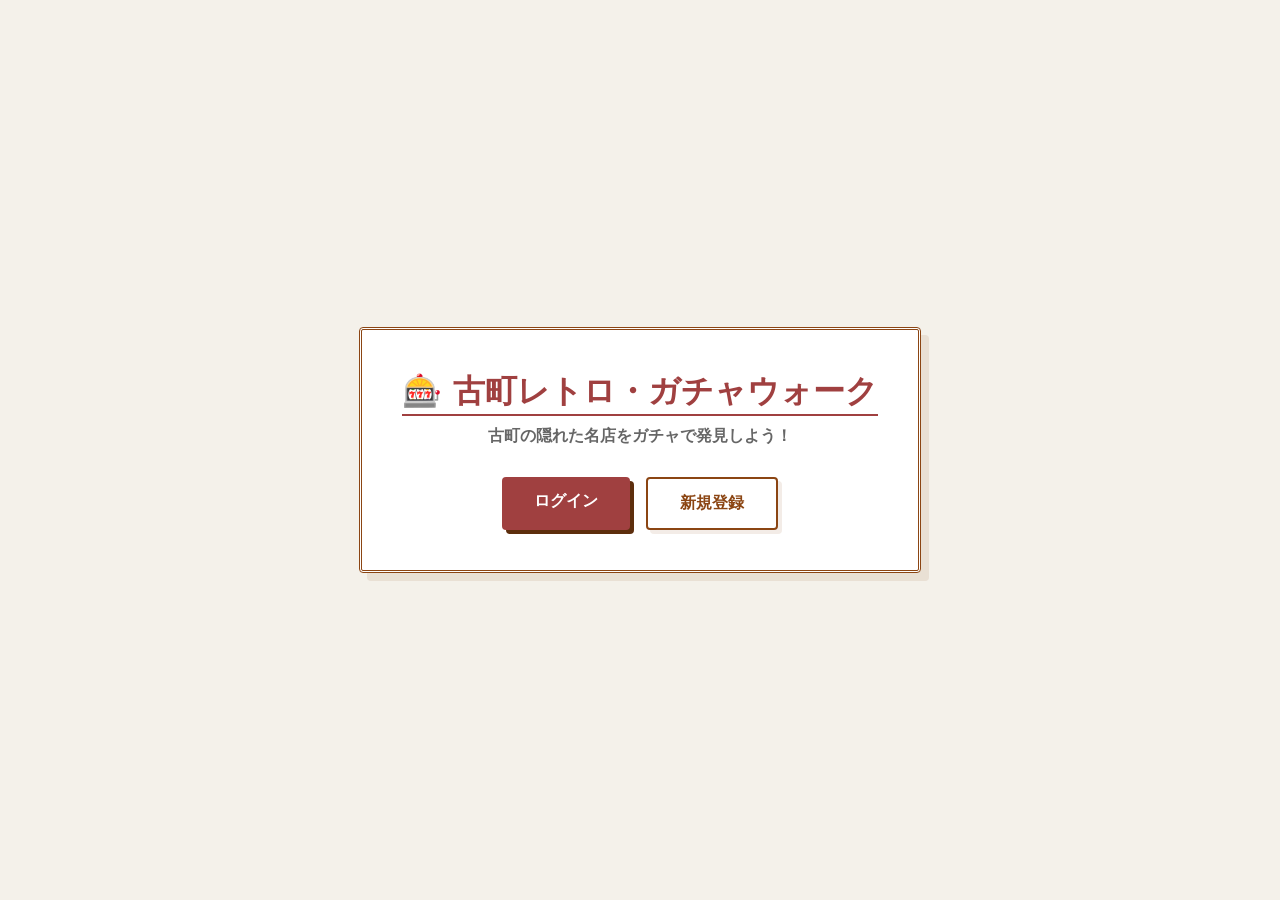
<file: static/index.html>
<!DOCTYPE html>
<html lang="ja">
<head>
    <meta charset="UTF-8">
    <meta name="viewport" content="width=device-width, initial-scale=1.0">
    <title>古町レトロ・ガチャウォーク</title>
    <style>
        /* レイアウトの数値はそのままに、色と質感のみ変更 */
        * { margin: 0; padding: 0; box-sizing: border-box; }
        body {
            font-family: "Sawarabi Mincho", "Hiragino Mincho ProN", "serif";
            /* 和紙のテクスチャとベージュ系背景 */
            background-color: #f4f1ea;
            background-image: url("https://www.transparenttextures.com/patterns/natural-paper.png");
            color: #333;
            min-height: 100vh;
            display: flex;
            justify-content: center;
            align-items: center;
        }
        .container {
            text-align: center;
            padding: 40px;
            /* 蔵の漆喰をイメージした白背景と二重線 */
            background: #fff;
            border: 3px double #8b4513;
            border-radius: 4px;
            box-shadow: 8px 8px 0px rgba(139, 69, 19, 0.1);
        }
        h1 {
            font-size: 2rem;
            margin-bottom: 10px;
            /* グラデーションを廃止し、渋いえんじ色の一色に */
            color: #a04040;
            border-bottom: 2px solid #a04040;
        }
        p {
            color: #666; /* 落ち着いたグレー */
            margin-bottom: 30px;
            font-weight: bold;
        }
        .buttons { display: flex; gap: 16px; justify-content: center; flex-wrap: wrap; }
        a {
            display: inline-block;
            padding: 14px 32px;
            border-radius: 4px; /* 角丸を小さくして古風に */
            text-decoration: none;
            font-size: 1rem;
            font-weight: bold;
            transition: transform 0.2s, box-shadow 0.2s;
        }
        /* ボタン：ホバー時の影も板画風のズレに変更 */
        a:hover { transform: translate(2px, 2px); box-shadow: 2px 2px 0px #5d2e0d; }

        /* ログインボタン：えんじ色 */
        .btn-login {
            background: #a04040;
            color: #fff;
            box-shadow: 4px 4px 0px #5d2e0d;
        }
        /* 新規登録ボタン：茶色の枠線 */
        .btn-register {
            background: transparent;
            color: #8b4513;
            border: 2px solid #8b4513;
            box-shadow: 4px 4px 0px rgba(139, 69, 19, 0.1);
        }
    </style>
</head>
<body>
    <div class="container">
        <h1>🎰 古町レトロ・ガチャウォーク</h1>
        <p>古町の隠れた名店をガチャで発見しよう！</p>
        <div class="buttons">
            <a href="pages/login.html" class="btn-login">ログイン</a>
            <a href="pages/register.html" class="btn-register">新規登録</a>
        </div>
    </div>
</body>
</html>
</file>
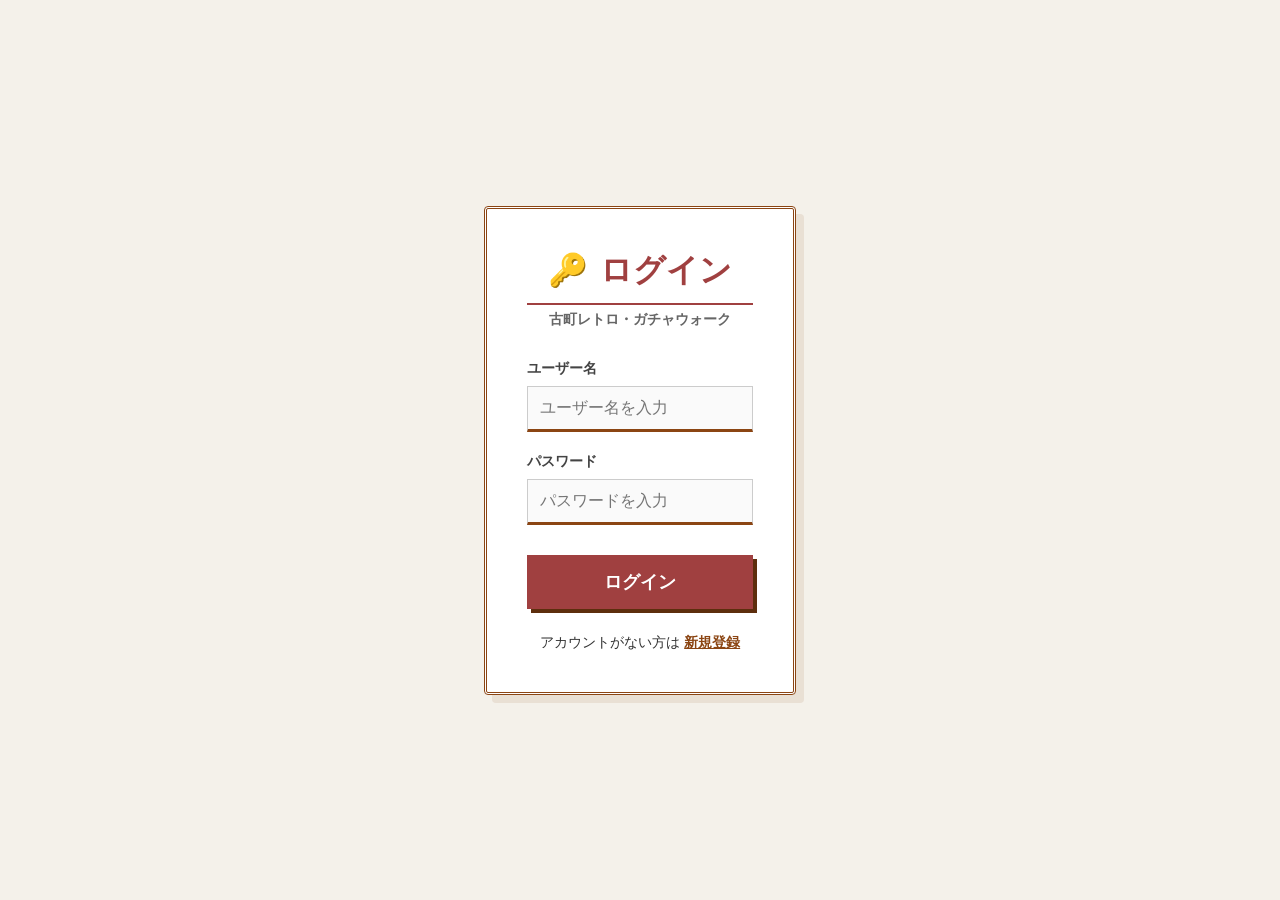
<file: static/pages/login.html>
<!DOCTYPE html>
<html lang="ja">
<head>
    <meta charset="UTF-8">
    <meta name="viewport" content="width=device-width, initial-scale=1.0">
    <title>ログイン - 古町ガチャ</title>
    <link rel="stylesheet" href="css/login.css">
</head>
<body>
    <div class="login-container">
        <div class="card">
            <h1 class="brand-logo">🔑 ログイン</h1>
            <p class="subtitle">古町レトロ・ガチャウォーク</p>

            <form id="loginForm">
                <div class="form-group">
                    <label for="username">ユーザー名</label>
                    <input type="text" id="username" name="username" required placeholder="ユーザー名を入力">
                </div>

                <div class="form-group">
                    <label for="password">パスワード</label>
                    <input type="password" id="password" name="password" required placeholder="パスワードを入力">
                </div>

                <button type="submit" class="btn-submit">ログイン</button>
            </form>

            <div id="message" class="message"></div>

            <div class="links">
                <p>アカウントがない方は <a href="register.html">新規登録</a></p>
            </div>
        </div>
    </div>

    <script src="../js/config.js"></script>
    <script src="../js/api-client.js"></script>
    <script>
        // ログイン処理のロジック
        document.getElementById('loginForm').addEventListener('submit', async function(e) {
            e.preventDefault();
            const msgEl = document.getElementById('message');
            msgEl.className = 'message'; // リセット

            const username = document.getElementById('username').value;
            const password = document.getElementById('password').value;

            try {
                const data = await RetroGachaAPI.login(username, password);

                if (data.success) {
                    msgEl.className = 'message success';
                    msgEl.textContent = 'ログイン成功！リダイレクト中...';
                    setTimeout(() => { window.location.href = 'gacha.html'; }, 1000);
                } else {
                    msgEl.className = 'message error';
                    msgEl.textContent = data.message || 'ログインに失敗しました';
                }
            } catch (err) {
                msgEl.className = 'message error';
                msgEl.textContent = '通信エラーが発生しました';
            }
        });
    </script>
</body>
</html>
</file>
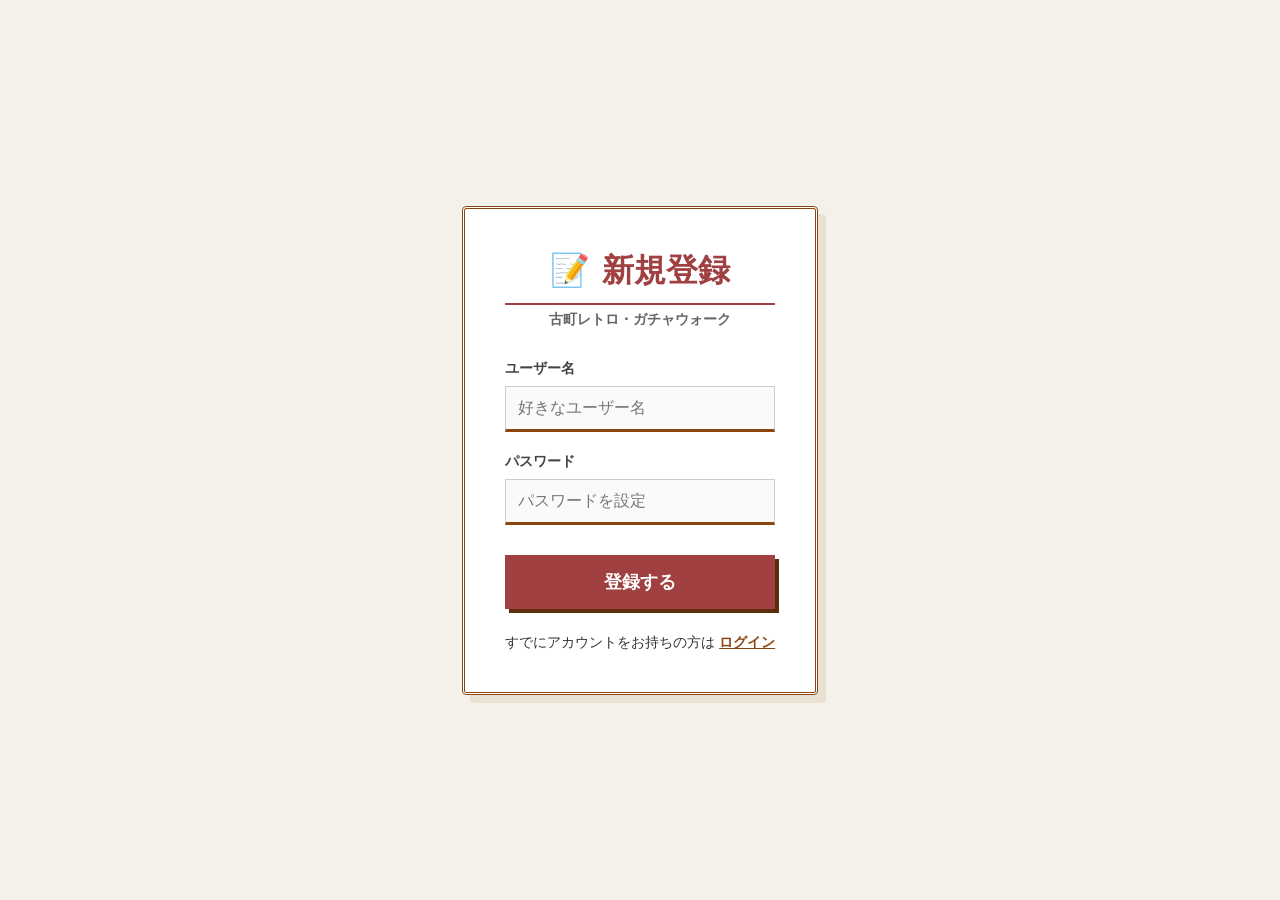
<file: static/pages/register.html>
<!DOCTYPE html>
<html lang="ja">
<head>
    <meta charset="UTF-8">
    <meta name="viewport" content="width=device-width, initial-scale=1.0">
    <title>新規登録 - 古町ガチャ</title>
    <link rel="stylesheet" href="css/login.css">
</head>
<body>
    <div class="login-container">
        <div class="card">
            <h1 class="brand-logo">📝 新規登録</h1>
            <p class="subtitle">古町レトロ・ガチャウォーク</p>

            <form id="registerForm">
                <div class="form-group">
                    <label for="username">ユーザー名</label>
                    <input type="text" id="username" name="username" required placeholder="好きなユーザー名">
                </div>

                <div class="form-group">
                    <label for="password">パスワード</label>
                    <input type="password" id="password" name="password" required placeholder="パスワードを設定">
                </div>

                <button type="submit" class="btn-submit">登録する</button>
            </form>

            <div id="message" class="message"></div>

            <div class="links">
                <p>すでにアカウントをお持ちの方は <a href="login.html">ログイン</a></p>
            </div>
        </div>
    </div>

    <script src="../js/config.js"></script>
    <script src="../js/api-client.js"></script>
    <script>
        document.getElementById('registerForm').addEventListener('submit', async function(e) {
            e.preventDefault();
            const msgEl = document.getElementById('message');
            msgEl.className = 'message';

            const username = document.getElementById('username').value;
            const password = document.getElementById('password').value;

            try {
                const data = await RetroGachaAPI.register(username, password);

                if (data.success) {
                    msgEl.className = 'message success';
                    msgEl.textContent = '登録成功！ガチャ画面へ移動します...';
                    setTimeout(() => { window.location.href = 'gacha.html'; }, 1000);
                } else {
                    msgEl.className = 'message error';
                    msgEl.textContent = data.message || '登録に失敗しました';
                }
            } catch (err) {
                msgEl.className = 'message error';
                msgEl.textContent = '通信エラーが発生しました';
            }
        });
    </script>
</body>
</html>
</file>
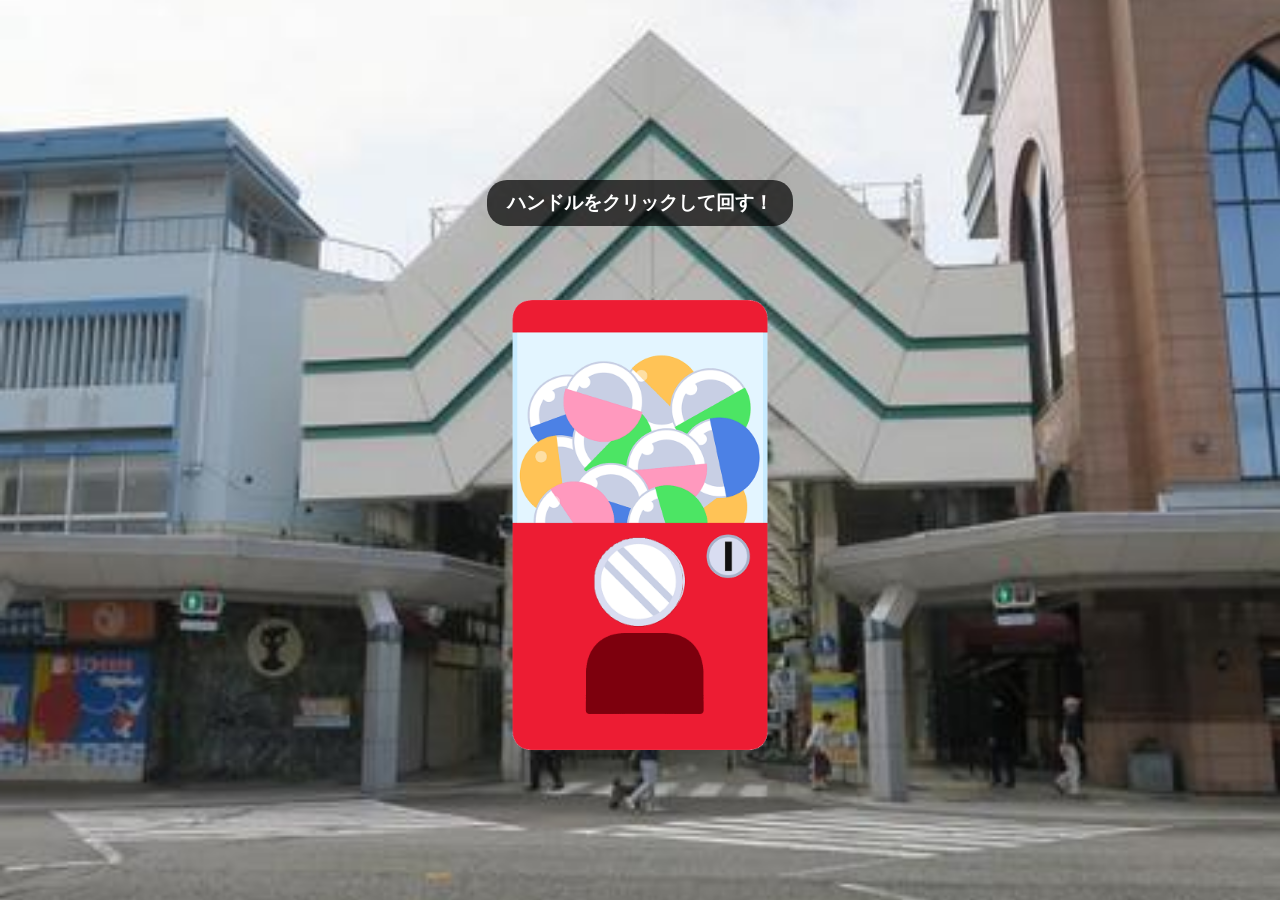
<file: workspace/ガチャ演出/ガチャ演出/test/web_gacha/gacha.html>
<!DOCTYPE html>
<html lang="ja">
<head>
    <meta charset="UTF-8">
    <meta name="viewport" content="width=device-width, initial-scale=1.0">
    <title>Webガチャ演出</title>
    <link rel="stylesheet" href="gacha.css">
</head>
<body>
    <div id="wrapper">
        <img class="background" src="../../png/古町.jpeg" alt="背景">
        <div id="machine-container" class="machine-container">
            <!-- ガチャ本体 -->
            <img class="machine-body" src="../../png/ガチャ-ベース.png" alt="ガチャ本体">
            <!-- ガチャを回すハンドル -->
            <img class="machine-handle" src="../../png/ガチャ-手持ち.png" id="handle" alt="ハンドル">
            
            <!-- 出てくるカプセル（最初は隠す） -->
            <div id="dispense-area">
                <img class="capsule hidden" src="../../png/ガチャ-red.png" id="falling-capsule" alt="カプセル">
            </div>
            
            <!-- クリックの誘導テキスト -->
            <div id="instruction-text" class="instruction-text">ハンドルをクリックして回す！</div>
        </div>
    </div>

    <!-- ズームアップと結果表示用画面（最初は非表示） -->
    <div id="overlay" class="overlay hidden">
        <div class="zoom-container">
            <img class="capsule-zoom" src="../../png/ガチャ-red.png" id="zoom-capsule" alt="カプセル">
            <img class="capsule-open hidden" src="../../png/ガチャ-red_open.png" id="open-capsule" alt="開いたカプセル">
        </div>
        <div id="result-text" class="result-text hidden">ガチャ結果！</div>
    </div>

    <script src="gacha.js"></script>
</body>
</html>
</file>
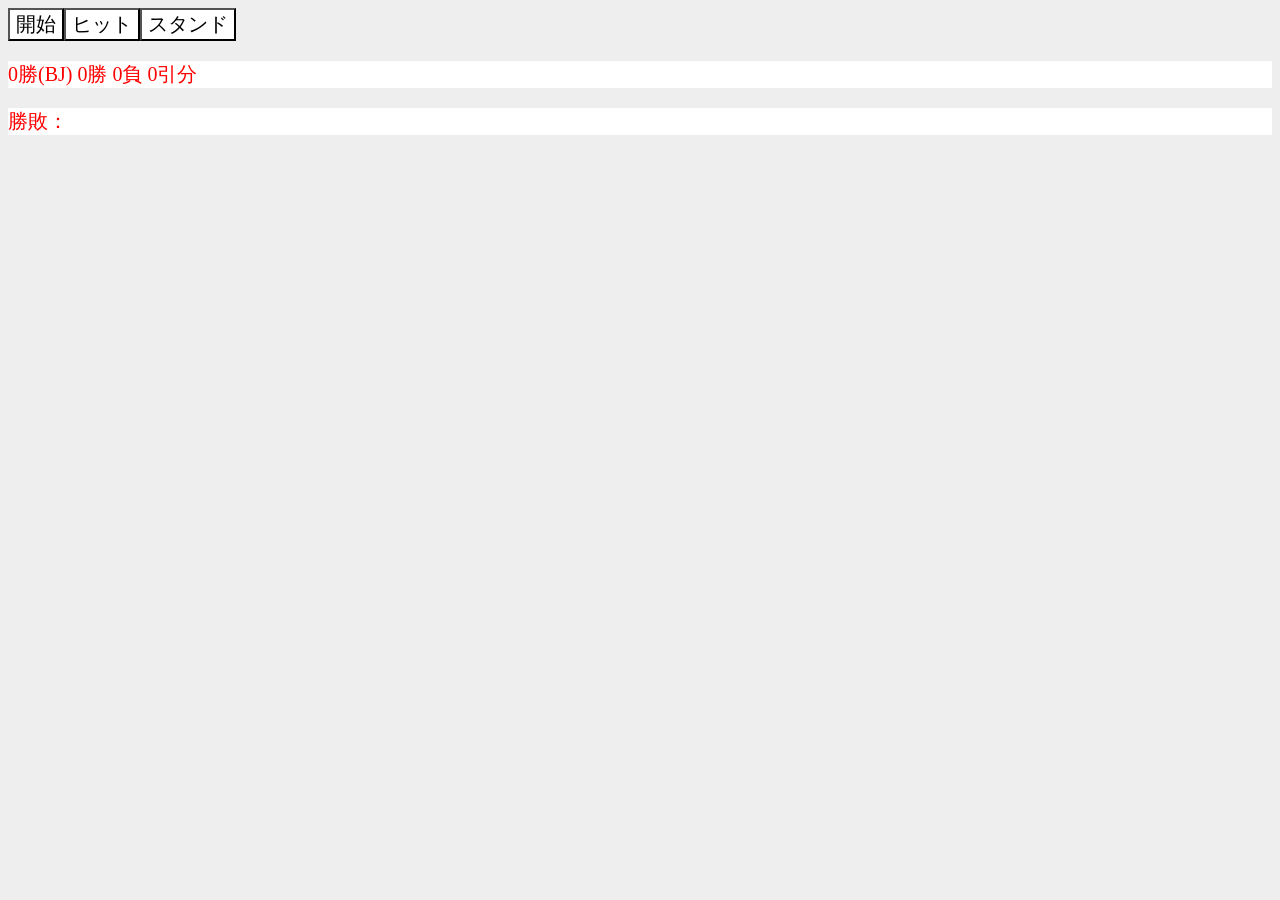
<file: workspace/ガチャ演出/ガチャ演出/test/ガチャ演出/動作テスト/テスト-1.html>
<!DOCTYPE html>
<html>
    <head>
        <title>ブラックジャック</title>
        
        <style>
            body {
                background-color : #eee;
            }
            #start {
                font-size : 20px;
                background-color : #fff;
                text-align : center;
            }
            #draw, #fin {
                font-size : 20px;
                background-color : #fff;
                text-align : center;
            }
            #result {
                font-size : 20px;
                background-color : #fff;
            }
            #winner {
                font-size : 20px;
                background-color : #fff;
            }
            #player01Info, #dealer01Info {
                font-size : 20px;
            }
            #card {
                font-family:'MS Gothic';
                font-size : 20px;
                background-color : #fff;
                text-align : center;
            }
        </style>
    </head>
    <body>
        <div>
            <div>
                <span id="button"></span>
                <p id="result"></p>
                <p id="deck"></p>
                <p id="winner"></p>
                <p id="player01Info"></p>
                <p id="dealer01Info"></p>
            </div>
        </div>
        <script language="JavaScript">
            
            // カード基本情報
            JOKER = 0;
            MAX_NUM = 13;
            MIN_NUM = 1;
            CARD_SPADE = "&#9824;";
            CARD_CLUB  = "&#9827;";
            CARD_HEART = "&#9829;";
            CARD_DIA   = "&#9830;";
            COLOR_01   = "black";
            COLOR_02   = "red";
            
            // ブラックジャック情報
            MAX_BJ_SCORE = 21;
            MIN_DEALER_SCORE = 17;
            MAX_BJ_NUM = 10;
            MIN_BJ_NUM = MIN_NUM;
            ACE_01 = 1;
            ACE_11 = 11;
            
            // カード
            function Card(mark, num, value) {
                // プロパティ
                this.mark = mark;
                this.num = num;
                this.value = value;
            }
            
            // デッキ
            function Deck() {
                // プロパティ
                this.deck = [];
                
                // 初期化処理
                this.init = function() {
                    this.deck = [];
                    return;
                };
                
                // デッキ作成処理
                this.make = function() {
                    for (num = MIN_NUM; num <= MAX_NUM; num++) {
                        if (num < MAX_BJ_NUM) {
                            value = num;
                        } else {
                            value = MAX_BJ_NUM;
                        }
                        card = new Card(CARD_SPADE, num, value);
                        this.deck.push(card);
                        card = new Card(CARD_CLUB, num, value);
                        this.deck.push(card);
                        card = new Card(CARD_HEART, num, value);
                        this.deck.push(card);
                        card = new Card(CARD_DIA, num, value);
                        this.deck.push(card);
                    }
                    return;
                };
                
                // デッキシャッフル処理
                this.shuffle = function() {
                    for (loop = 0; loop < this.deck.length; loop++) {
                      random = Math.floor(Math.random() * this.deck.length);
                      work = this.deck[0];
                      this.deck[0] = this.deck[random];
                      this.deck[random] = work;
                    }
                    return;
                };
                
                // ドロー処理
                this.draw = function() {
                    return this.deck.shift();
                };
            }
            
            // 手札
            function Hand() {
                // プロパティ
                this.hand = [];
                this.score = 0;
                
                // 初期化処理
                this.init = function() {
                    this.hand = [];
                    this.score = 0;
                    return;
                };
                
                // セット処理
                this.set = function(card) {
                    this.hand.push(card);
                    this.score += card.value;
                    return;
                };
                
                // 取得処理
                this.get = function() {
                    return this;
                };
                
                // シフト処理
                this.shift = function() {
                    card = this.hand.shift();
                    this.score -= card.value;
                    return card;
                };
            }
            
            // 桁数整形処理
            function spacePadding(num){
                return (Array(2).join(" ") + num).slice(-2);
            }
            
            // ブラックジャック
            function BrackJack () {
                // プロパティ
                deck = new Deck();
                player01 = new Hand();
                dealer01 = new Hand();
                win = 0;
                lose = 0;
                bj = 0;
                nogame = 0;
                
                // 通算、勝敗を初期化する。
                work = "<p id='result' style='color:red'>";
                work += "0勝(BJ) 0勝 0負 0引分";
                work += "</p>";
                document.getElementById("result").innerHTML = work;
                work = "<p id='winner' style='color:red'>"
                work += "勝敗：";
                work += "</p>";
                document.getElementById("winner").innerHTML = work;
                
                // 初期化処理
                this.init = function() {
                    // 手札の初期化処理を呼び出す。
                    player01.init();
                    dealer01.init();
                    
                    // デッキの初期化処理を呼び出す。
                    deck.init();
                    
                    // 勝敗を初期化する。
                    work = "<p id='winner' style='color:red'>"
                    work += "勝敗：";
                    work += "</p>";
                    document.getElementById("winner").innerHTML = work;
                    
                    // 開始ボタンを非活性に変更する。
                    document.getElementById("start").disabled = true;
                    
                    // ヒットボタンを活性に変更する。
                    document.getElementById("draw").disabled = false;
                    
                    // スタンドボタンを活性に変更する。
                    document.getElementById("fin").disabled = false;
                    return;
                };
                
                // プレイヤー01手札表示処理
                this.outputplayer01Hand = function() {
                    // プレイヤー01の手札を表示する。
                    detail = "";
                    handInfo = player01.get();
                    for(loop = 0; loop < handInfo.hand.length; loop++) {
                        card = handInfo.hand[loop];
                        if ((card.mark == CARD_SPADE) || (card.mark == CARD_CLUB)) {
                            color = COLOR_01;
                        } else {
                            color = COLOR_02;
                        }
                        detail += "<span id='card' style='color:" + color + "'>";
                        detail += card.mark + spacePadding(card.num);
                        detail += "</span>";
                        detail += "<span>";
                        detail += "※得点" + spacePadding(card.value) + "　";
                        detail += "</span>";
                        if (card.value == ACE_01) {
                            detail += "<input type='radio' id='card' name='radio" + loop + "' ";
                            detail += "value='" + ACE_01 + "' checked>" + ACE_01 + "</input>";
                            detail += "<input type='radio' id='card' name='radio" + loop + "' ";
                            detail += "value='" + ACE_11 + "'>" + ACE_11 + "</input>";
                        }
                        detail += "<br>";
                    }
                    work = "<p>プレイヤーの手札(合計得点" + spacePadding(handInfo.score) + ") : </p>";
                    work += detail;
                    document.getElementById("player01Info").innerHTML = work;
                    return;
                };
                
                // ディーラー01手札表示処理
                this.outputdealer01Hand = function(flag) {
                    if (flag == false) {
                        // ディーラー01の手札を一枚目のみ表示する。
                        detail = "";
                        handInfo = dealer01.get();
                        card = handInfo.hand[0];
                        if ((card.mark == CARD_SPADE) || (card.mark == CARD_CLUB)) {
                            color = COLOR_01;
                        } else {
                            color = COLOR_02;
                        }
                        detail += "<span id='card' style='color:" + color + "'>";
                        detail += card.mark + spacePadding(card.num);
                        detail += "</span>";
                        detail += "<span>";
                        detail += "※得点" + spacePadding(card.value) + "　";
                        detail += "</span>";
                        detail += "<br>";
                        work = "<p>ディーラーの手札(合計得点??) : </p>";
                        work += detail;
                        document.getElementById("dealer01Info").innerHTML = work;
                    } else {
                        // ディーラー01の手札を表示する。
                        detail = "";
                        handInfo = dealer01.get();
                        for(loop = 0; loop < handInfo.hand.length; loop++) {
                            card = handInfo.hand[loop];
                            if ((card.mark == CARD_SPADE) || (card.mark == CARD_CLUB)) {
                                color = COLOR_01;
                            } else {
                                color = COLOR_02;
                            }
                            detail += "<span id='card' style='color:" + color + "'>";
                            detail += card.mark + spacePadding(card.num);
                            detail += "</span>";
                            detail += "<span>";
                            detail += "※得点" + spacePadding(card.value) + "　";
                            detail += "</span>";
                            detail += "<br>";
                        }
                        work = "<p>ディーラーの手札(合計得点" + spacePadding(handInfo.score) + ") : </p>";
                        work += detail;
                        document.getElementById("dealer01Info").innerHTML = work;
                    }
                    return;
                };
                
                // 手札表示処理
                this.outputHand = function() {
                    // プレイヤー01手札表示処理を呼び出す。
                    this.outputplayer01Hand();
                    
                    // ディーラー01手札表示処理を呼び出す。
                    this.outputdealer01Hand(false);
                    return;
                };
                
                // バースト確認処理
                this.isBurst = function() {
                    result = [];
                    
                    // プレイヤー01の得点を確認。
                    result["player01"] = false;
                    handInfo = player01.get();
                    if (handInfo.score > MAX_BJ_SCORE) {
                        result["player01"] = true;
                    }
                    
                    // ディーラー01の得点を確認。
                    result["dealer01"] = false;
                    handInfo = dealer01.get();
                    if (handInfo.score > MAX_BJ_SCORE) {
                        result["dealer01"] = true;
                    }
                    return result;
                };
                
                // プレイヤー01ドロー処理
                this.player01Draw = function() {
                    // ドロー処理を呼び出す。
                    card = deck.draw();
                    
                    // セット処理を呼び出す。
                    player01.set(card);
                    return;
                };
                
                // ディーラー01ドロー処理
                this.dealer01Draw = function() {
                    // ドロー処理を呼び出す。
                    card = deck.draw();
                    
                    // セット処理を呼び出す。
                    dealer01.set(card);
                    return;
                };
                
                // 開始処理
                this.start = function() {
                    // 初期化処理を呼び出す。
                    this.init();
                    
                    // デッキ作成処理を呼び出す。
                    deck.make();
                    
                    // 作成したデッキをシャッフルする。
                    deck.shuffle();
                    
                    // プレイヤー01ドロー処理を呼び出す。
                    this.player01Draw();
                    
                    // ディーラー01ドロー処理を呼び出す。
                    this.dealer01Draw();
                    
                    // プレイヤー01ドロー処理を呼び出す。
                    this.player01Draw();
                    
                    // ディーラー01ドロー処理を呼び出す。
                    this.dealer01Draw();
                    
                    // 手札表示処理を呼び出す。
                    this.outputHand();
                    return;
                };
                
                // ドロー処理
                this.draw = function() {
                    // プレイヤー01ドロー処理を呼び出す。
                    this.player01Draw();
                    
                    // 手札表示処理を呼び出す。
                    this.outputHand();
                    return card;
                };
                
                // ディーラーメイン処理
                this.dealerMain = function() {
                    // ディーラー01ドロー処理を呼び出す。
                    this.dealer01Draw();
                    
                    // 手札表示処理を呼び出す。
                    this.outputHand();
                    
                    // 得点が17未満であれば強制的にもう一枚カードをドロー。
                    handInfo = dealer01.get();
                    if (handInfo.score < MIN_DEALER_SCORE) {
                        this.dealerMain();
                    }
                    return;
                };
                
                // ディーラー思考処理
                this.dealerCtrl = function() {
                    //alert("ディーラー思考中...");
                    
                    // 得点が17未満であればディーラーメイン処理を呼び出す。
                    handInfo = dealer01.get();
                    if (handInfo.score < MIN_DEALER_SCORE) {
                        this.dealerMain();
                    }
                    
                    //alert("ディーラー思考終了");
                    
                    return;
                };
                
                // 勝敗判定処理
                this.JudgeWinner = function() {
                    // バースト確認処理を呼び出す。
                    burstFlag = false;
                    result = this.isBurst();
                    if(result["player01"] == true) {
                        work = "<p id='winner' style='color:red'>勝敗：負け(バースト)</p>";
                        lose++;
                        burstFlag = true;
                    } else if (result["dealer01"] == true) {
                        work = "<p id='winner' style='color:red'>勝敗：勝ち(バースト)</p>";
                        win++;
                        burstFlag = true;
                    }
                    
                    if (burstFlag == false) {
                        handInfoP01 = player01.get();
                        handInfoD01 = dealer01.get();
                        if ((handInfoP01.hand.length == 2) && (handInfoP01.score == MAX_BJ_SCORE)) {
                            work = "<p id='winner' style='color:red'>勝敗：勝ち(ブラックジャック)</p>";
                            bj++;
                        } else if (handInfoP01.score == handInfoD01.score) {
                            if (handInfoP01.hand.length > handInfoD01.hand.length) {
                                work = "<p id='winner' style='color:red'>勝敗：勝ち(手札枚数差)</p>";
                                win++;
                            } else if (handInfoP01.hand.length < handInfoD01.hand.length) {
                                work = "<p id='winner' style='color:red'>勝敗：負け(手札枚数差)</p>";
                                lose++;
                            } else {
                                work = "<p id='winner' style='color:red'>勝敗：引き分け</p>";
                                nogame++;
                            }
                        } else if (handInfoP01.score > handInfoD01.score) {
                            work = "<p id='winner' style='color:red'>勝敗：勝ち(得点差)</p>";
                            win++;
                        } else {
                            work = "<p id='winner' style='color:red'>勝敗：負け(得点差)</p>";
                            lose++;
                        }
                    }
                    
                    result = "<p id='result' style='color:red'>";
                    result += bj + "勝(BJ) ";
                    result += win + "勝 ";
                    result += lose + "負 ";
                    result += nogame + "引分";
                    result += "</p>";
                    document.getElementById("result").innerHTML = result;
                    document.getElementById("winner").innerHTML = work;
                    return;
                };
                
                // エース制御処理
                this.ctrlAce = function() {
                    // エースがあるか検索する。
                    handInfo = player01.get();
                    for (cardIndex = 0; cardIndex < handInfo.hand.length; cardIndex++) {
                        card = player01.shift();
                        if (card.value == ACE_01) {
                            // エースであれば、ラジオボタンの選択値に得点を合わせる。
                            radios = document.getElementsByName("radio" + cardIndex);
                            for (loop = 0; loop < radios.length; loop++) {
                                if (radios[loop].checked == true) {
                                    radioVal = radios[loop].value;
                                    break;
                                }
                            }
                            card.value = parseInt(radioVal, 10);
                        }
                        // セット処理を呼び出す。
                        player01.set(card);
                    }
                    // 手札表示処理を呼び出す。
                    this.outputHand();
                    return;
                };
                
                // 手番終了処理
                this.fin = function() {
                    // ヒットボタンを非活性に変更する。
                    document.getElementById("draw").disabled = true;
                    
                    // スタンドボタンを非活性に変更する。
                    document.getElementById("fin").disabled = true;
                    
                    // エース制御処理を呼び出す。
                    this.ctrlAce();
                    
                    // バースト確認処理を呼び出す。
                    result = this.isBurst();
                    if(result["player01"] == true) {
                        work = "<p id='winner' style='color:red'>勝敗：負け(バースト)</p>";
                        lose++;
                        result = "<p id='result' style='color:red'>";
                        result += bj + "勝(BJ) ";
                        result += win + "勝 ";
                        result += lose + "負 ";
                        result += nogame + "引分";
                        result += "</p>";
                        document.getElementById("result").innerHTML = result;
                        document.getElementById("winner").innerHTML = work;
                        
                        // ディーラー01手札表示処理を呼び出す。
                        this.outputdealer01Hand(true);
                    } else {
                        // ディーラー思考処理を呼び出す。
                        this.dealerCtrl();
                        
                        // 勝敗判定処理を呼び出す。
                        this.JudgeWinner();
                        
                        // ディーラー01手札表示処理を呼び出す。
                        this.outputdealer01Hand(true);
                    }
                    // 開始ボタンを活性に変更する。
                    document.getElementById("start").disabled = false;
                    return;
                };
                
                // ボタン表示処理
                this.outputButton = function() {
                    work =  "<span>";
                    work +=   "<input type='button' id='start' value='開始' onclick='game.start()'>";
                    work +=   "<input type='button' id='draw' value='ヒット' onclick='game.draw()'>";
                    work +=   "<input type='button' id='fin' value='スタンド' onclick='game.fin()'>";
                    work += "</span>";
                    document.getElementById("button").innerHTML = work;
                    return;
                };
            }
            
            // ボタン表示処理を呼び出す。
            game = new BrackJack();
            game.outputButton();
        </script>
    </body>
</html>
</file>
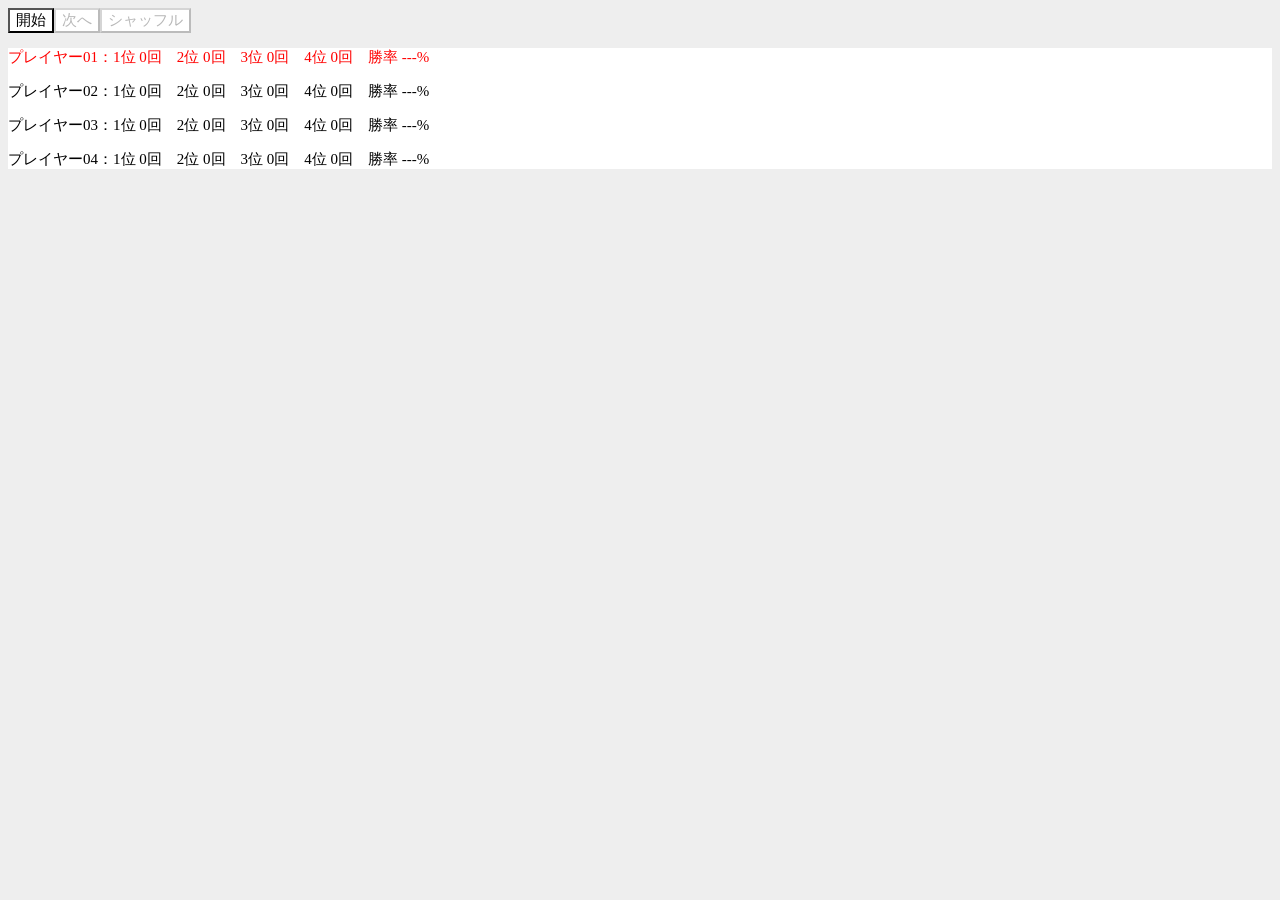
<file: workspace/ガチャ演出/ガチャ演出/test/ガチャ演出/動作テスト/テストーババ抜き.html>
<!DOCTYPE html>
<html>
    <head>
        <title>ババ抜き</title>
        
        <style>
            body {
                background-color : #eee;
            }
            #start, #next, #shuffle {
                font-size : 15px;
                background-color : #fff;
                text-align : center;
            }
            #result {
                font-size : 15px;
                background-color : #fff;
            }
            #player00Info, #player01Info, #player02Info, #player03Info {
                font-size : 20px;
            }
            #card {
                font-family:'MS Gothic';
                font-size : 20px;
                text-align : center;
            }
        </style>
    </head>
    <body>
        <div>
            <div>
                <span id="button"></span>
                <p id="result"></p>
                <p id="turn"></p>
                <p id="player00Info"></p>
                <p id="player01Info"></p>
                <p id="player02Info"></p>
                <p id="player03Info"></p>
            </div>
        </div>
        <script language="JavaScript">
            
            // カード基本情報
            const MAX_NUM = 13;
            const MIN_NUM = 1;
            const CARD_JOKER = "JKR";
            const CARD_SPADE = "&#9824;";
            const CARD_CLUB  = "&#9827;";
            const CARD_HEART = "&#9829;";
            const CARD_DIA   = "&#9830;";
            const COLOR_01   = "black";
            const COLOR_02   = "red";
            const COLOR_03   = "white";
            
            // ババ抜き情報
            const MAX_PLAYER = 4;
            
            // その他
            const MAX_SHUFFLE = 6;
            //const FLAG_DEBUG = true;
            const FLAG_DEBUG = false;
            
            // カード
            function Card(mark, num) {
                // プロパティ
                this.mark = mark;
                this.num = num;
            }
            
            // デッキ
            function Deck() {
                // プロパティ
                this.deck = [];
                
                // 初期化処理
                this.init = function() {
                    this.deck = [];
                    return;
                };
                
                // デッキ作成処理
                this.make = function() {
                    let card;
                    //for (let num = MIN_NUM; num <= 5; num++) {
                    for (let num = MIN_NUM; num <= MAX_NUM; num++) {
                        card = new Card(CARD_SPADE, num);
                        this.deck.push(card);
                        card = new Card(CARD_CLUB, num);
                        this.deck.push(card);
                        card = new Card(CARD_HEART, num);
                        this.deck.push(card);
                        card = new Card(CARD_DIA, num);
                        this.deck.push(card);
                    }
                    card = new Card(CARD_JOKER, 0);
                    this.deck.push(card);
                    return;
                };
                
                // デッキシャッフル処理
                this.shuffle = function() {
                    for (let loop = 0; loop < this.deck.length; loop++) {
                        let random = Math.floor(Math.random() * this.deck.length);
                        let work = this.deck[0];
                        this.deck[0] = this.deck[random];
                        this.deck[random] = work;
                    }
                    return;
                };
                
                // ドロー処理
                this.draw = function() {
                    return this.deck.shift();
                };
            }
            
            // 手札
            function Hand() {
                // プロパティ
                this.hand = [];
                
                // 初期化処理
                this.init = function() {
                    this.hand = [];
                    return;
                };
                
                // 手札セット処理
                this.set = function(card) {
                    this.hand.push(card);
                    return;
                };
                
                // 手札全取得処理
                this.getAll = function() {
                    return this;
                };
                
                // 手札全整理処理
                this.checkPairAll = function() {
                    // ペアを探し、見つけたら捨てる。
                    let handInfo = this.getAll();
                    for (let baseIdx = 0; baseIdx < handInfo.hand.length; baseIdx++) {
                        for (let targetIdx = 0; targetIdx < handInfo.hand.length; targetIdx++) {
                            if ((targetIdx != baseIdx) &&
                                (handInfo.hand[targetIdx].num == handInfo.hand[baseIdx].num)) {
                                if (targetIdx < baseIdx) {
                                    handInfo.hand.splice(baseIdx, 1);
                                    handInfo.hand.splice(targetIdx, 1);
                                } else {
                                    handInfo.hand.splice(targetIdx, 1);
                                    handInfo.hand.splice(baseIdx, 1);
                                }
                                baseIdx--;
                                break;
                            }
                        }
                    }
                    return;
                };
                
                // 指定手札取得処理
                this.getTarget = function(index) {
                    // 引数で指定した手札を返す。
                    let handInfo = this.getAll();
                    let card;
                    //alert("len:" + handInfo.hand.length);
                    for (let loop = 0; loop < handInfo.hand.length; loop++) {
                        if (loop == index) {
                            card = handInfo.hand[loop];
                            handInfo.hand.splice(loop, 1);
                            break;
                        }
                    }
                    //alert("mark:" + card.mark + "  num:" + card.num);
                    return card;
                };
                
                // 手札シャッフル処理
                this.shuffle = function() {
                    let handInfo = this.getAll();
                    for (let loop = 0; loop < handInfo.hand.length; loop++) {
                        let random = Math.floor(Math.random() * handInfo.hand.length);
                        let work = handInfo.hand[0];
                        handInfo.hand[0] = handInfo.hand[random];
                        handInfo.hand[random] = work;
                    }
                    return;
                };
            }
            
            // 桁数整形処理
            function spacePadding(num){
                return (Array(2).join(" ") + num).slice(-2);
            }
            
            // 桁数整形処理
            function zeroPadding(num){
                return (Array(2).join("0") + num).slice(-2);
            }
            
            // プレイヤー
            function Player() {
                // プロパティ
                this.strWin = "";
                this.results = [];
                this.results["win1"] = 0;
                this.results["win2"] = 0;
                this.results["win3"] = 0;
                this.results["lose"] = 0;
                this.cpu = true;
                this.shuffle = false;
                
                // 初期化処理
                this.init = function() {
                    // 抜けた番目を初期化する。
                    this.strWin = "";
                    
                    // シャッフルタイム使用フラグを初期化する。
                    this.shuffle = false;
                    return;
                };
                
                // CPUフラグ設定処理
                this.setCpu = function(flag) {
                    // CPUフラグを設定する。trueがCPU。
                    this.cpu = flag;
                    return;
                };
            }
            
            // ババ抜き
            function OldMaid () {
                // プロパティ
                let cntTurn = 0;
                let cntWin = 1;
                let players = [];
                players[0] = new Player();
                players[1] = new Player();
                players[2] = new Player();
                players[3] = new Player();
                let deck = new Deck();
                let hands = [];
                hands[0] = new Hand();
                hands[1] = new Hand();
                hands[2] = new Hand();
                hands[3] = new Hand();
                
                // 初期化処理
                this.init = function() {
                    // ターン数を初期化する。
                    cntTurn = 0;
                    
                    // 抜けた番目を初期化する。
                    cntWin = 1;
                    
                    // デッキの初期化処理を呼び出す。
                    deck.init();
                    
                    // プレイヤーの初期化処理を呼び出す。
                    players[0].init();
                    players[1].init();
                    players[2].init();
                    players[3].init();
                    
                    // 手札の初期化処理を呼び出す。
                    hands[0].init();
                    hands[1].init();
                    hands[2].init();
                    hands[3].init();
                    
                    // CPUフラグ設定処理を呼び出す。
                    players[0].setCpu(false);
                    return;
                };
                
                // カードイメージ作成処理
                this.makeCardImg = function(card, playerId, index) {
                    // 黒色
                    let color = COLOR_01;
                    if ((card.mark == CARD_HEART) || (card.mark == CARD_DIA)) {
                        // 赤色
                        color = COLOR_02;
                    }
                    
                    // カードイメージを作成する。
                    let cardImg = "";
                    if (card.mark != CARD_JOKER) {
                        // ジョーカー以外である場合
                        cardImg += "<span id='card' ";
                        cardImg += "name='" + String(playerId) + "_" + String(index) + "' ";
                        cardImg += "style='color:" + color + "; ";
                        cardImg += "background-color:" + COLOR_03 + ";'>";
                        cardImg += card.mark + String(spacePadding(card.num));
                        cardImg += "</span>";
                    } else {
                        // ジョーカーである場合
                        cardImg += "<span id='card' ";
                        cardImg += "name='" + String(playerId) + "_" + String(index) + "' ";
                        cardImg += "style='color:" + color + "; ";
                        cardImg += "background-color:" + COLOR_03 + ";'>";
                        cardImg += card.mark;
                        cardImg += "</span>";
                    }
                    return cardImg;
                };
                
                // 手札表示共通処理
                this.outputHandPCommon = function(playerId, handInfo) {
                    let detail = "";
                    if (handInfo.hand.length == 0) {
                        // 抜けたプレイヤーである場合
                        if (players[playerId].strWin == "") {
                            // 抜けた初回である場合
                            players[playerId].strWin = "<span id='card' ";
                            players[playerId].strWin += "style='color:" + COLOR_02 + "; ";
                            players[playerId].strWin += "background-color:" + COLOR_03 + ";'>";
                            players[playerId].strWin += "　　" + String(cntWin) + "抜け" + "　　";
                            players[playerId].strWin += "</span>";
                            players[playerId].results["win" + cntWin]++;
                            cntWin++;
                        }
                        detail = players[playerId].strWin;
                    } else {
                        // 抜けていないプレイヤーである場合
                        for (let loop = 0; loop < handInfo.hand.length; loop++) {
                            let card = handInfo.hand[loop];
                            if (FLAG_DEBUG == true) {
                                // カードイメージ作成処理を呼び出す。
                                //alert("outputHandPCommon card:" + card.mark + card.num + " playerId:" + playerId + " loop:" + loop);
                                detail += this.makeCardImg(card, playerId, loop);
                            } else {
                                //if ((playerId == cntTurn) && (players[playerId].cpu == false)) {
                                if (players[playerId].cpu == false) {
                                    // カードイメージ作成処理を呼び出す。
                                    detail += this.makeCardImg(card, playerId, loop);
                                } else {
                                    detail += "<span id='card' ";
                                    detail += "name='" + String(playerId) + "_" + String(loop) + "' ";
                                    detail += "style='color:" + COLOR_01 + "; ";
                                    detail += "background-color:" + COLOR_01 + ";'>";
                                    //detail += "&#92171;";
                                    detail += CARD_SPADE + "XX";
                                    detail += "</span>";
                                }
                            }
                            detail += "　";
                        }
                    }
                    return detail;
                };
                
                // 手札表示処理
                this.outputHandP = function() {
                    for (let loop = 0; loop < MAX_PLAYER; loop++) {
                        // 各プレーヤーごとに手札表示共通処理を呼び出す。
                        let handInfo = hands[loop].getAll();
                        let work = String(zeroPadding(loop + 1)) + "：" + this.outputHandPCommon(loop, handInfo);
                        if (loop != 3) {
                            work += "<br>↓";
                        }
                        
                        // 処理結果を設定する。
                        let id = "player" + String(zeroPadding(loop)) + "Info";
                        document.getElementById(id).innerHTML = work;
                    }
                    return;
                };
                
                // 手札配布処理
                this.distribute = function() {
                    let loop = 0;
                    while(1) {
                        // デッキからカードをドローする。
                        let card = deck.draw();
                        if (card == undefined) {
                            //alert("手札配布終了！");
                            break;
                        }
                        
                        // 手札セット処理を呼び出す。
                        hands[loop % MAX_PLAYER].set(card);
                        loop++;
                    }
                    return;
                };
                
                // ジョーカー探索処理
                this.searchJoker = function() {
                    let info = [];
                    for (let playerId = 0; playerId < MAX_PLAYER; playerId++) {
                        //alert("searchJoker playerId:" + playerId);
                        let handInfo = hands[playerId].getAll();
                        //alert("searchJoker len:" + handInfo.hand.length);
                        let index;
                        for (index = 0; index < handInfo.hand.length; index++) {
                            if (handInfo.hand[index].mark != CARD_JOKER) {
                                continue;
                            }
                            // プレイヤーと手札の情報を設定する。
                            info["id"] = playerId;
                            info["index"] = index;
                            break;
                        }
                        if (index < handInfo.hand.length) {
                            break;
                        }
                    }
                    //alert("searchJoker playerId:" + info["id"] + "  index:" + info["index"]);
                    return info;
                };
                
                // ゲーム終了判定処理
                this.isFin = function() {
                    let result;
                    if (cntWin >= MAX_PLAYER) {
                        // ゲーム終了
                        result = true;
                    } else {
                        // ゲーム続行
                        result = false;
                    }
                    return result;
                };
                
                // ゲーム終了処理
                this.fin = function() {
                    // ジョーカー探索処理を呼び出す。
                    let info = this.searchJoker();
                    //alert("fin playerId:" + info["id"] + "  index:" + info["index"]);
                    
                    // 処理結果を設定する。
                    let playerName = "プレイヤー" + String(zeroPadding(info["id"] + 1));
                    let work = "<p id='turn' style='color:red'>勝敗：" + playerName + "の負け</p>";
                    document.getElementById("turn").innerHTML = work;
                    
                    // 開始ボタンを活性に変更する。
                    document.getElementById("start").disabled = false;
                    
                    // 次へボタンを活性に変更する。
                    document.getElementById("next").disabled = true;
                    
                    // シャッフルボタンを活性に変更する。
                    document.getElementById("shuffle").disabled = true;
                    
                    // 勝敗カウンタをインクリメントする。
                    for (let loop = 0; loop < MAX_PLAYER; loop++) {
                        if (loop == info["id"]) {
                            players[loop].results["lose"]++;
                        } else {
                            //let winindex = "win" + info["id"];
                            //alert("winindex"+winindex);
                            //players[loop].results[winindex]++;
                        }
                    }
                    
                    // 結果表示処理を呼び出す。
                    this.outputResult();
                    return;
                };
                
                // シャッフルタイム実処理
                this.shuffleTimeCore = function(kind) {
                    let winPlayerId = -1;
                    if (kind <= 3) {
                        // 抜けているプレイヤーがいるか確認する。
                        // 2人以上抜けている場合は、本メソッドは呼ばれない想定。
                        for (let playerId = 0; playerId < MAX_PLAYER; playerId++) {
                            if (players[playerId].strWin != "") {
                                winPlayerId = playerId;
                                break;
                            }
                        }
                    }
                    
                    // 手札をシャッフルする。
                    let work;
                    switch (kind) {
                        case 0  : alert("出目 : 右1(手札を右隣りに1つ移動。)");
                                  hands.unshift(hands.pop());
                                  if (winPlayerId >= 0) {
                                      work = hands[winPlayerId];
                                      hands[winPlayerId] = hands[(winPlayerId + 1) % MAX_PLAYER];
                                      hands[(winPlayerId + 1) % MAX_PLAYER] = work;
                                  }
                                  break;
                        case 1  : alert("出目 : 右2(手札を右隣りに2つ移動。)");
                                  hands.unshift(hands.pop());
                                  if (winPlayerId >= 0) {
                                      work = hands[winPlayerId];
                                      hands[winPlayerId] = hands[(winPlayerId + 1) % MAX_PLAYER];
                                      hands[(winPlayerId + 1) % MAX_PLAYER] = work;
                                  }
                                  hands.unshift(hands.pop());
                                  if (winPlayerId >= 0) {
                                      work = hands[winPlayerId];
                                      hands[winPlayerId] = hands[(winPlayerId + 1) % MAX_PLAYER];
                                      hands[(winPlayerId + 1) % MAX_PLAYER] = work;
                                  }
                                  break;
                        case 2  : alert("出目 : 左1(手札を左隣りに1つ移動。)");
                                  hands.push(hands.shift());
                                  if (winPlayerId >= 0) {
                                      work = hands[winPlayerId];
                                      hands[winPlayerId] = hands[(winPlayerId + 3) % MAX_PLAYER];
                                      hands[(winPlayerId + 3) % MAX_PLAYER] = work;
                                  }
                                  break;
                        case 3  : alert("出目 : 左2(手札を左隣りに2つ移動。)");
                                  hands.push(hands.shift());
                                  if (winPlayerId >= 0) {
                                      work = hands[winPlayerId];
                                      hands[winPlayerId] = hands[(winPlayerId + 3) % MAX_PLAYER];
                                      hands[(winPlayerId + 3) % MAX_PLAYER] = work;
                                  }
                                  hands.push(hands.shift());
                                  if (winPlayerId >= 0) {
                                      work = hands[winPlayerId];
                                      hands[winPlayerId] = hands[(winPlayerId + 3) % MAX_PLAYER];
                                      hands[(winPlayerId + 3) % MAX_PLAYER] = work;
                                  }
                                  break;
                        case 4  : alert("出目 : ×(シャッフル発動失敗)");
                                  break;
                        case 5  : alert("出目 : ×(シャッフル発動失敗)");
                                  break;
                        default : alert("shuffleTime kind=" + kind);
                                  break;
                    }
                    
                    // 手札シャッフル処理を呼び出す。
                    for (let playerId = 0; playerId < MAX_PLAYER; playerId++) {
                        if (players[playerId].strWin == "") {
                            hands[playerId].shuffle();
                        }
                    }
                    
                    // 手札表示処理を呼び出す。
                    game.outputHandP();
                    
                    // カード選択イベント設定処理を呼び出す。
                    game.setSelectCardEvt();
                    return;
                };
                
                // シャッフルタイム処理
                this.shuffleTime = function() {
                    let work = "シャッフル発動！！";
                    alert(work);
                    
                    // サイコロを振ってシャッフル方法を決める。
                    let random = Math.floor(Math.random() * MAX_SHUFFLE);
                    //alert("出目 : " + random);
                    
                    // シャッフルタイム実処理を呼び出す。
                    this.shuffleTimeCore(random);
                    //this.shuffleTimeCore(1);
                    
                    // シャッフルタイム使用フラグをONにする。
                    players[cntTurn].shuffle = true;
                    
                    // シャッフルボタン表示切替処理を呼び出す。
                    this.changesShuffleButton();
                    return;
                };
                
                // 対象プレイヤー情報取得処理
                this.getTargetPlayer = function() {
                    // 引くプレイヤーと引かれるプレイヤーを調べる。
                    let toPlayer = cntTurn;
                    let fromPlayer = (cntTurn + 1) % MAX_PLAYER;
                    while(1) {
                        if ((toPlayer != fromPlayer) && (players[fromPlayer].strWin == "")) {
                            break;
                        }
                        fromPlayer = (fromPlayer + 1) % MAX_PLAYER;
                    }
                    let result = [];
                    result["from"] = fromPlayer;
                    result["to"] = toPlayer;
                    return result;
                };
                
                // カード選択共通処理
                this.selectCardCommon = function(fromPlayer, toPlayer, intPlayer, intIdx) {
                    if (fromPlayer != intPlayer) {
                        // カードを引く先が間違っている場合
                        let work = "プレイヤー" + zeroPadding(toPlayer + 1) + "の手番です。";
                        work += "プレイヤー" + zeroPadding(fromPlayer + 1) + "のカードを引いてください。";
                        alert(work);
                    } else {
                        // カードを引く先が正しい場合
                        
                        // 指定手札取得処理を呼び出す。
                        let card = hands[fromPlayer].getTarget(intIdx);
                        //alert("fromPlayer:" + fromPlayer + "  intIdx:" + intIdx + "  mark:" + card.mark + "  num:" + card.num);
                        
                        // 手札セット処理を呼び出す。
                        hands[toPlayer].set(card);
                        
                        // 手札整理処理を呼び出す。
                        hands[toPlayer].checkPairAll();
                        
                        // 手札シャッフル処理を呼び出す。
                        hands[toPlayer].shuffle();
                        
                        // 手札表示処理を呼び出す。
                        game.outputHandP();
                        
                        // カード選択イベント設定処理を呼び出す。
                        game.setSelectCardEvt();
                        
                        // ターン変更処理を呼び出す。
                        game.changeTurn();
                    }
                    return;
                };
                
                // カード選択イベント処理
                this.selectCardUser = function(event) {
                    // クリックしたカードが妥当かどうかによって処理を分岐する。
                    if (players[cntTurn].cpu == true) {
                        // 手番がCPUである場合
                        let work = "プレイヤー" + zeroPadding(cntTurn + 1) + "(CPU)の手番です。";
                        work += "カード選択はできません。";
                        alert(work);
                    } else {
                        // 対象プレイヤー情報取得処理を呼び出す。
                        let result = game.getTargetPlayer();
                        
                        // イベント情報からクリックしたカードを特定する。
                        let name = event.target.getAttribute("name").split("_");
                        let intPlayer = parseInt(name[0], 10);
                        let intIdx = parseInt(name[1], 10);
                        
                        // カード選択共通処理を呼び出す。
                        game.selectCardCommon(result["from"], result["to"], intPlayer, intIdx);
                    }
                    return;
                };
                
                // カード自動選択処理
                this.selectCardCpu = function() {
                    // 対象プレイヤー情報取得処理を呼び出す。
                    let result = this.getTargetPlayer();
                    
                    // 引くカードを決める。
                    let handInfo = hands[result["from"]].getAll();
                    let random = Math.floor(Math.random() * handInfo.hand.length);
                    let intPlayer = result["from"];
                    let intIdx = random;
                    //alert("intPlayer + "、" + intIdx);
                    //let work = "プレイヤー" + zeroPadding(result["to"] + 1) + "が、";
                    //work += "プレイヤー" + zeroPadding(result["from"] + 1) + "のカードを引きます。";
                    //alert(work);
                    
                    // カード選択共通処理を呼び出す。
                    this.selectCardCommon(result["from"], result["to"], intPlayer, intIdx);
                    return;
                };
                
                // カード選択イベント設定共通処理
                this.setSelectCardEvtCommon = function(playerId, handInfo) {
                    // 各カードにイベントを設定する。
                    for (let loop = 0; loop < handInfo.hand.length; loop++) {
                        let work = document.getElementsByName(String(playerId) + "_" + String(loop));
                        work[0].addEventListener("click", this.selectCardUser);
                    }
                    return;
                };
                
                // カード選択イベント設定処理
                this.setSelectCardEvt = function() {
                    for (let loop = 0; loop < MAX_PLAYER; loop++) {
                        // 各プレーヤーごとにカード選択イベント設定共通処理を呼び出す。
                        let handInfo = hands[loop].getAll();
                        this.setSelectCardEvtCommon(loop, handInfo);
                    }
                    return;
                };
                
                // シャッフルボタン表示切替処理
                this.changesShuffleButton = function() {
                    // シャッフルボタンを活性に変更する。
                    document.getElementById("shuffle").disabled = false;
                    
                    if (cntWin >= 3) {
                        // 残りのプレイヤーが2人以下の場合
                        
                        // シャッフルボタンを非活性に変更する。
                        document.getElementById("shuffle").disabled = true;
                    }
                    if (players[0].shuffle != false) {
                        // プレイヤー01がシャッフルタイム使用済の場合
                        
                        // シャッフルボタンを非活性に変更する。
                        document.getElementById("shuffle").disabled = true;
                    }
                    
                    // ジョーカー探索処理を呼び出す。
                    let info = this.searchJoker();
                    //alert("fin playerId:" + info["id"] + "  index:" + info["index"]);
                    if (info["id"] != 0) {
                        // プレイヤー01がジョーカーを保持していない場合
                        
                        // シャッフルボタンを非活性に変更する。
                        document.getElementById("shuffle").disabled = true;
                    }
                    return;
                };
                
                // ゲーム開始処理
                this.start = function() {
                    // 初期化処理を呼び出す。
                    this.init();
                    
                    // 開始ボタンを非活性に変更する。
                    document.getElementById("start").disabled = true;
                    
                    // デッキ作成処理を呼び出す。
                    deck.make();
                    
                    // 作成したデッキをシャッフルする。
                    deck.shuffle();
                    
                    // 手札配布処理を呼び出す。
                    this.distribute();
                    
                    // 各プレーヤーごとに手札全整理処理を呼び出す。
                    for (let loop = 0; loop < MAX_PLAYER; loop++) {
                        hands[loop].checkPairAll();
                    }
                    
                    // 手札表示処理を呼び出す。
                    this.outputHandP();
                    
                    // カード選択イベント設定処理
                    this.setSelectCardEvt();
                    
                    // 手番表示処理を呼び出す。
                    this.outputTurn();
                    
                    // シャッフルボタン表示切替処理を呼び出す。
                    this.changesShuffleButton();
                    return;
                };
                
                // ターン変更処理
                this.changeTurn = function() {
                    // ゲーム終了判定処理を呼び出す。
                    result = game.isFin();
                    if (result == true) {
                        // ゲーム終了処理を呼び出す。
                        game.fin();
                    } else {
                        // ターンを切り替える。
                        cntTurn = (cntTurn + 1) % MAX_PLAYER;
                        while(1) {
                            if (players[cntTurn].strWin == "") {
                                break;
                            }
                            cntTurn = (cntTurn + 1) % MAX_PLAYER;
                        }
                        
                        // 手札表示処理を呼び出す。
                        this.outputHandP();
                        
                        // カード選択イベント設定処理
                        this.setSelectCardEvt();
                        
                        // 手番表示処理を呼び出す。
                        this.outputTurn();
                        
                        // 手番によって処理を分岐する。
                        if (players[cntTurn].cpu == true) {
                            // 手番がCPUである場合
                            
                            // 次へボタンを活性に変更する。
                            document.getElementById("next").disabled = false;
                            
                            let info = this.searchJoker();
                            if (info["id"] != 0) {
                                // プレイヤー01がジョーカーを保持していない場合
                                // 自動でターンを進める。
                                game.next();
                            } else {
                                // プレイヤー01がジョーカーを保持している場合
                                // ユーザの次へボタン操作イベント待ち。
                            }
                        } else {
                            // 手番がユーザである場合
                            
                            // 次へボタンを非活性に変更する。
                            document.getElementById("next").disabled = true;
                            
                            // ユーザのカード選択イベント待ち。
                        }
                        
                        // シャッフルボタン表示切替処理を呼び出す。
                        this.changesShuffleButton();
                    }
                    return;
                };
                
                // ターン進行処理
                this.next = function() {
                    // ジョーカー探索処理を呼び出す。
                    let info = this.searchJoker();
                    //alert("fin playerId:" + info["id"] + "  index:" + info["index"]);
                    if (info["id"] != 0) {
                        // プレイヤー01がジョーカーを保持していない場合
                        
                        if (players[info["id"]].shuffle != true) {
                            // シャッフルタイム未使用である場合
                            
                            if (cntWin == 2) {
                                // 残りのプレイヤーが3人の場合
                                
                                // シャッフルタイム処理を呼び出す。
                                this.shuffleTime();
                            }
                        }
                    }
                    
                    // カード自動選択処理を呼び出す。
                    this.selectCardCpu();
                    return;
                };
                
                // 結果表示処理
                this.outputResult = function() {
                    let work = "";
                    for (let loop = 0; loop < MAX_PLAYER; loop++) {
                        if (loop == 0) {
                            work += "<p id='result' style='color:red'>";
                        } else {
                            work += "<p id='result' style='color:black'>";
                        }
                        work += "プレイヤー" + String(zeroPadding(loop + 1)) + "：";
                        work += "1位 " + String(spacePadding(players[loop].results["win1"])) + "回";
                        work += "　2位 " + String(spacePadding(players[loop].results["win2"])) + "回";
                        work += "　3位 " + String(spacePadding(players[loop].results["win3"])) + "回";
                        work += "　4位 " + String(spacePadding(players[loop].results["lose"])) + "回";
                        let total = 0;
                        total += parseInt(String(spacePadding(players[loop].results["win1"])));
                        total += parseInt(String(spacePadding(players[loop].results["win2"])));
                        total += parseInt(String(spacePadding(players[loop].results["win3"])));
                        let win = total;
                        total += parseInt(String(spacePadding(players[loop].results["lose"])));
                        let par = "---";
                        if (total != 0) {
                            par = win / total * 100.00;
                            par = par.toFixed(3);
                        }
                        work += "　勝率 " + par + "%" + "<br>";
                    }
                    work += "</p>";
                    document.getElementById("result").innerHTML = work;
                    return;
                };
                
                // 手番表示処理
                this.outputTurn = function() {
                    let work =  "<span>";
                    work += "プレイヤー" + zeroPadding(cntTurn + 1) + "の手番　　";
                    work += "</span>";
                    document.getElementById("turn").innerHTML = work;
                    return;
                };
                
                // ボタン表示処理
                this.outputButton = function() {
                    let work =  "<span>";
                    work += "<input type='button' id='start' value='開始' onclick='game.start()'>";
                    work += "<input type='button' id='next' value='次へ' disabled=true onclick='game.next()'>";
                    work += "<input type='button' id='shuffle' value='シャッフル' disabled=true onclick='game.shuffleTime()'>";
                    work += "</span>";
                    document.getElementById("button").innerHTML = work;
                    return;
                };
            }
            
            // 初期化処理を呼び出す。
            let game = new OldMaid();
            game.init();
            
            // ボタン表示処理を呼び出す。
            game.outputButton();
            
            // 結果表示処理を呼び出す。
            game.outputResult();
        </script>
    </body>
</html>
</file>
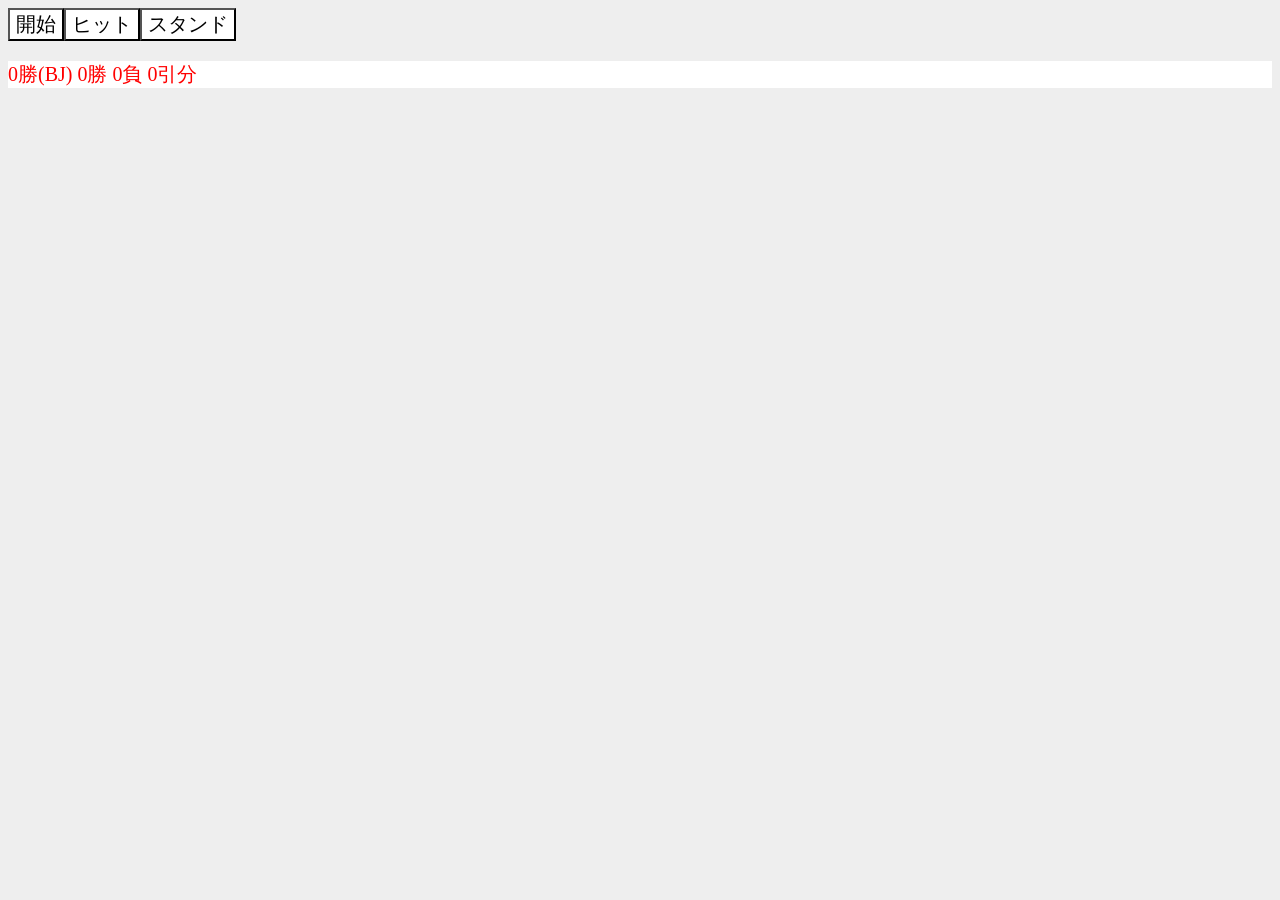
<file: workspace/ガチャ演出/ガチャ演出/test/ガチャ演出/動作テスト/テスト２.html>
<!DOCTYPE html>
<html>
  <head>
    <title>ブラックジャック</title>
    <style>
      body {
        background-color : #eee;
      }
      #start {
        font-size : 20px;
        background-color : #fff;
        text-align : center;
      }
      #hit, #fin {
        font-size : 20px;
        background-color : #fff;
        text-align : center;
      }
      #result {
        font-size : 20px;
        background-color : #fff;
      }
      #winner {
        font-size : 20px;
        background-color : #fff;
      }
      #player01Info, #dealer01Info {
        font-size : 20px;
      }
      #card {
        width: 40px;
        height: 60px;
        line-height: 27px;
        border: 1px solid silver;
        border-radius: 6px;
        text-align: center;
        font-size: 5px;
        font-weight: bold;
        box-shadow: gray 2px 2px;
        background: white;
      }
      
    </style>
  </head>
  <body>
    <template id="cardImg">
      <p id='card'>
        ♠ 1
      </p>
    </template>
    <template id="ace_radio">
      <input type='radio' id='ace_radio0' name='ace_radio0' value='1' checked>1</input>
      <input type='radio' id='ace_radio0' name='ace_radio0' value='11'>11</input>
    </template>
    <template id="resultTemp">
      <p id='result' style='color:red'>0勝(BJ) 0勝 0負 0引分</p>
    </template>
    <template id="winnerTemp">
      <p id='winner' style='color:red'>勝敗：</p>
    </template>
    <div>
      <div>
        <span id="button"></span>
        <p id="result"></p>
        <p id="deck"></p>
        <p id="winner"></p>
        <p id="player01Info"></p><span id="hand01" hidden></span>
        <p id="dealer01Info"></p><span id="hand02" hidden></span>
      </div>
    </div>
    <script src="https://ajax.googleapis.com/ajax/libs/jquery/3.6.0/jquery.min.js"></script>
    <script language="JavaScript">
      // カード基本情報
      const JOKER = 0;
      const MAX_NUM = 13;
      const MIN_NUM = 1;
      const CARD_SPADE = "♠";
      const CARD_CLUB  = "♣";
      const CARD_HEART = "♥";
      const CARD_DIA   = "♦";
      const COLOR_01   = "black";
      const COLOR_02   = "red";
      const COLOR_03   = "white";
      
      // ブラックジャック情報
      const MAX_BJ_SCORE = 21;
      const MIN_DEALER_SCORE = 17;
      const MAX_BJ_NUM = 10;
      const MIN_BJ_NUM = MIN_NUM;
      const ACE_01 = 1;
      const ACE_11 = 11;
      
      // カード
      function Card(mark, num, value) {
        // プロパティ
        this.mark = mark;
        this.num = num;
        this.value = value;
      }
      
      // デッキ
      function Deck() {
        // プロパティ
        this.deck = [];
        
        // 初期化処理
        this.init = function() {
          this.deck = [];
          return;
        };
        
        // デッキ作成処理
        this.make = function() {
          let card;
          let value;
          for (let num = MIN_NUM; num <= MAX_NUM; num++) {
            value = num;
            if (num > MAX_BJ_NUM) {
              // J、Q、Kの得点は10とする。
              value = MAX_BJ_NUM;
            }
            card = new Card(CARD_SPADE, num, value);
            this.deck.push(card);
            card = new Card(CARD_CLUB, num, value);
            this.deck.push(card);
            card = new Card(CARD_HEART, num, value);
            this.deck.push(card);
            card = new Card(CARD_DIA, num, value);
            this.deck.push(card);
          }
          return;
        };
        
        // デッキシャッフル処理
        this.shuffle = function() {
          for (let loop = 0; loop < this.deck.length; loop++) {
            let random = Math.floor(Math.random() * this.deck.length);
            let work = this.deck[0];
            this.deck[0] = this.deck[random];
            this.deck[random] = work;
          }
          return;
        };
        
        // ドロー処理
        this.draw = function() {
          return this.deck.shift();
        };
      }
      
      // 手札
      function Hand() {
        // プロパティ
        this.hand = [];
        this.score = 0;
        
        // 初期化処理
        this.init = function() {
          this.hand = [];
          this.score = 0;
          return;
        };
          
        // セット処理
        this.set = function(card) {
          this.hand.push(card);
          this.score += card.value;
          return;
        };
          
        // 取得処理
        this.get = function() {
          return this;
        };
          
        // シフト処理
        this.shift = function() {
          let card = this.hand.shift();
          this.score -= card.value;
          return card;
        };
      }
      
      // 桁数整形処理
      function spacePadding(num){
        return (Array(2).join(" ") + num).slice(-2);
      }
      
      // ブラックジャック
      function BrackJack () {
        // プロパティ
        let deck = new Deck();
        let player01 = new Hand();
        let dealer01 = new Hand();
        let win = 0;
        let lose = 0;
        let bj = 0;
        let nogame = 0;
          
        // 通算、勝敗を初期化する。
        let content_result = $("#resultTemp").contents();
        $(content_result).text("0勝(BJ) 0勝 0負 0引分");
        $(content_result).clone().appendTo("#result");
        $("#result").show();
        
        // 初期化処理
        this.init = function() {
          // 手札の初期化処理を呼び出す。
          player01.init();
          dealer01.init();
          
          // デッキの初期化処理を呼び出す。
          deck.init();
            
          // 勝敗を初期化する。
          $("#winner").empty();
          let content_winner = $("#winnerTemp").contents();
          $(content_winner).text("勝敗：");
          $(content_winner).clone().appendTo("#winner");
          $("#winner").show();
          
          // 開始ボタンを非活性に変更する。
          $("#start").prop("disabled", true);
          
          // ヒットボタンを活性に変更する。
          $("#hit").prop("disabled", false);
          
          // スタンドボタンを活性に変更する。
          $("#fin").prop("disabled", false);
          return;
        };
        
        // プレイヤー01手札表示処理
        this.outputplayer01Hand = function() {
          // プレイヤー01の手札を表示する。
          let handInfo = player01.get();
          $("#hand01").empty();
          for(let loop = 0; loop < handInfo.hand.length; loop++) {
            let card = handInfo.hand[loop];
            let color = COLOR_02;
            if ((card.mark == CARD_SPADE) || (card.mark == CARD_CLUB)) {
              color = COLOR_01;
            }
            
            let content_cardImg = $("#cardImg").contents();
            content_cardImg.css("display", "inline-block");
            content_cardImg.css("color", color);
            content_cardImg.css("backgroundColor", COLOR_03);
            content_cardImg.html(card.mark + "　<br>　" + String(spacePadding(card.num)));
            $(content_cardImg).clone().appendTo("#hand01");
            
            if (card.value == ACE_01) {
              let content_ace_radio = $("#ace_radio").contents();
              $(content_ace_radio).prop("id", "radio" + loop);
              $(content_ace_radio).prop("name", "radio" + loop);
              $(content_ace_radio).clone().appendTo("#hand01");
            }
          }
          $("#hand01").show();
          
          let work = "";
          work = "<p>プレイヤーの手札(合計得点" + spacePadding(handInfo.score) + ") : </p>";
          $("#player01Info").html(work);
          return;
        };
        
        // ディーラー01手札表示処理
        this.outputdealer01Hand = function(flag) {
          let handInfo = dealer01.get();
          let work = "";
          if (flag == false) {
            // ディーラー01の手札を一枚目のみ表示する。
            let card = handInfo.hand[0];
            let color = COLOR_02;
            if ((card.mark == CARD_SPADE) || (card.mark == CARD_CLUB)) {
              color = COLOR_01;
            }
            
            $("#hand02").empty();
            let content_cardImg = $("#cardImg").contents();
            content_cardImg.css("display", "inline-block");
            content_cardImg.css("color", color);
            content_cardImg.css("backgroundColor", COLOR_03);
            content_cardImg.html(card.mark + "　<br>　" + String(spacePadding(card.num)));
            $(content_cardImg).clone().appendTo("#hand02");
            
            $("#hand02").show();
            
            work = "<p>ディーラーの手札(合計得点??) : </p>";
          } else {
            // ディーラー01の手札を表示する。
            $("#hand02").empty();
            for(let loop = 0; loop < handInfo.hand.length; loop++) {
              let card = handInfo.hand[loop];
              color = COLOR_02;
              if ((card.mark == CARD_SPADE) || (card.mark == CARD_CLUB)) {
                color = COLOR_01;
              }
              
              let content_cardImg = $("#cardImg").contents();
              content_cardImg.css("display", "inline-block");
              content_cardImg.css("color", color);
              content_cardImg.css("backgroundColor", COLOR_03);
              content_cardImg.html(card.mark + "　<br>　" + String(spacePadding(card.num)));
              $(content_cardImg).clone().appendTo("#hand02");
            }
            $("#hand02").show();
            
            work = "<p>ディーラーの手札(合計得点" + spacePadding(handInfo.score) + ") : </p>";
          }
          $("#dealer01Info").html(work);
          return;
        };
        
        // 手札表示処理
        this.outputHand = function() {
          // プレイヤー01手札表示処理を呼び出す。
          this.outputplayer01Hand();
          
          // ディーラー01手札表示処理を呼び出す。
          this.outputdealer01Hand(false);
          return;
        };
        
        // バースト確認処理
        this.isBurst = function() {
          let result = [];
          
          // プレイヤー01の得点を確認。
          result["player01"] = false;
          let handInfo = player01.get();
          if (handInfo.score > MAX_BJ_SCORE) {
            result["player01"] = true;
          }
          
          // ディーラー01の得点を確認。
          result["dealer01"] = false;
          handInfo = dealer01.get();
          if (handInfo.score > MAX_BJ_SCORE) {
            result["dealer01"] = true;
          }
          return result;
        };
        
        // プレイヤー01ドロー処理
        this.player01Draw = function() {
          // ドロー処理を呼び出す。
          let card = deck.draw();
          
          // セット処理を呼び出す。
          player01.set(card);
          return;
        };
        
        // ディーラー01ドロー処理
        this.dealer01Draw = function() {
          // ドロー処理を呼び出す。
          let card = deck.draw();
          
          // セット処理を呼び出す。
          dealer01.set(card);
          return;
        };
        
        // 開始処理
        this.start = function() {
          // 初期化処理を呼び出す。
          this.init();
          
          // デッキ作成処理を呼び出す。
          deck.make();
          
          // 作成したデッキをシャッフルする。
          deck.shuffle();
          
          // プレイヤー01ドロー処理を呼び出す。
          this.player01Draw();
          
          // ディーラー01ドロー処理を呼び出す。
          this.dealer01Draw();
          
          // プレイヤー01ドロー処理を呼び出す。
          this.player01Draw();
          
          // ディーラー01ドロー処理を呼び出す。
          this.dealer01Draw();
          
          // 手札表示処理を呼び出す。
          this.outputHand();
          return;
        };
        
        // ヒット処理
        this.hit = function() {
          // プレイヤー01ドロー処理を呼び出す。
          this.player01Draw();
          
          // 手札表示処理を呼び出す。
          this.outputHand();
          return;
        };
        
        // ディーラーメイン処理
        this.dealerMain = function() {
          // ディーラー01ドロー処理を呼び出す。
          this.dealer01Draw();
          
          // 手札表示処理を呼び出す。
          this.outputHand();
          
          // 得点が17未満であれば強制的にもう一枚カードをドロー。
          let handInfo = dealer01.get();
          if (handInfo.score < MIN_DEALER_SCORE) {
            this.dealerMain();
          }
          return;
        };
        
        // ディーラー思考処理
        this.dealerCtrl = function() {
          //alert("ディーラー思考中...");
          // 得点が17未満であればディーラーメイン処理を呼び出す。
          let handInfo = dealer01.get();
          if (handInfo.score < MIN_DEALER_SCORE) {
            this.dealerMain();
          }
          //alert("ディーラー思考終了");
          return;
        };
        
        // 勝敗判定処理
        this.JudgeWinner = function() {
          // バースト確認処理を呼び出す。
          let burstFlag = false;
          let result = this.isBurst();
          let work = "";
          if(result["player01"] == true) {
            work = "勝敗：負け(プレイヤーがバースト)";
            lose++;
            burstFlag = true;
          } else if (result["dealer01"] == true) {
            work = "勝敗：勝ち(ディーラーがバースト)";
            win++;
            burstFlag = true;
          }
          if (burstFlag == false) {
            // プレイヤーもディーラーもバーストしていない場合
            let handInfoP01 = player01.get();
            let handInfoD01 = dealer01.get();
            if ((handInfoP01.hand.length == 2) && (handInfoP01.score == MAX_BJ_SCORE)) {
              work = "勝敗：勝ち(ブラックジャック)";
              bj++;
            } else if (handInfoP01.score == handInfoD01.score) {
              if (handInfoP01.hand.length > handInfoD01.hand.length) {
                work = "勝敗：プレイヤー勝ち(手札枚数差)";
                win++;
              } else if (handInfoP01.hand.length < handInfoD01.hand.length) {
                work = "勝敗：プレイヤー負け(手札枚数差)";
                lose++;
              } else {
                work = "勝敗：引き分け";
                nogame++;
              }
            } else if (handInfoP01.score > handInfoD01.score) {
              work = "勝敗：プレイヤー勝ち(得点差)";
              win++;
            } else {
              work = "勝敗：プレイヤー負け(得点差)";
              lose++;
            }
          }
          $("#winner").empty();
          let content_winner = $("#winnerTemp").contents();
          $(content_winner).text(work);
          $(content_winner).clone().appendTo("#winner");
          $("#winner").show();
          
          work = bj + "勝(BJ) ";
          work += win + "勝 ";
          work += lose + "負 ";
          work += nogame + "引分";
          $("#result").empty();
          let content_result = $("#resultTemp").contents();
          $(content_result).text(work);
          $(content_result).clone().appendTo("#result");
          $("#result").show();
          return;
        };
        
        // エース制御処理
        this.ctrlAce = function() {
          // エースがあるか検索する。
          let handInfo = player01.get();
          for (let cardIndex = 0; cardIndex < handInfo.hand.length; cardIndex++) {
            let card = player01.shift();
            let radioVal = "";
            if (card.value == ACE_01) {
              // エースであれば、ラジオボタンの選択値に得点を合わせる。
              let radios = document.getElementsByName("radio" + cardIndex);
              for (let loop = 0; loop < radios.length; loop++) {
                if (radios[loop].checked == true) {
                  radioVal = radios[loop].value;
                  break;
                }
              }
              card.value = parseInt(radioVal, 10);
            }
            // セット処理を呼び出す。
            player01.set(card);
          }
          // 手札表示処理を呼び出す。
          this.outputHand();
          return;
        };
        
        // 手番終了処理
        this.fin = function() {
          // ヒットボタンを非活性に変更する。
          $("#hit").prop("disabled", true);
          
          // スタンドボタンを非活性に変更する。
          $("#fin").prop("disabled", true);
          
          // エース制御処理を呼び出す。
          this.ctrlAce();
          
          // バースト確認処理を呼び出す。
          let result = this.isBurst();
          if(result["player01"] == true) {
            let work = "勝敗：負け(プレイヤーがバースト)";
            $("#winner").empty();
            let content_winner = $("#winnerTemp").contents();
            $(content_winner).text(work);
            $(content_winner).clone().appendTo("#winner");
            $("#winner").show();
            lose++;
            work = bj + "勝(BJ) ";
            work += win + "勝 ";
            work += lose + "負 ";
            work += nogame + "引分";
            $("#result").empty();
            let content_result = $("#resultTemp").contents();
            $(content_result).text(work);
            $(content_result).clone().appendTo("#result");
            $("#result").show();
            
            // ディーラー01手札表示処理を呼び出す。
            this.outputdealer01Hand(true);
          } else {
            // ディーラー思考処理を呼び出す。
            this.dealerCtrl();
            
            // 勝敗判定処理を呼び出す。
            this.JudgeWinner();
            
            // ディーラー01手札表示処理を呼び出す。
            this.outputdealer01Hand(true);
          }
          // 開始ボタンを活性に変更する。
          $("#start").prop("disabled", false);
          return;
        };
        
        // ボタン表示処理
        this.outputButton = function() {
          let work = "";
          work =  "<span>";
          work +=   "<input type='button' id='start' value='開始' onclick='game.start()'>";
          work +=   "<input type='button' id='hit' value='ヒット' onclick='game.hit()'>";
          work +=   "<input type='button' id='fin' value='スタンド' onclick='game.fin()'>";
          work += "</span>";
          document.getElementById("button").innerHTML = work;
          return;
        };
      }
      
      // ボタン表示処理を呼び出す。
      let game = new BrackJack();
      game.outputButton();
    </script>
  </body>
</html>
</file>
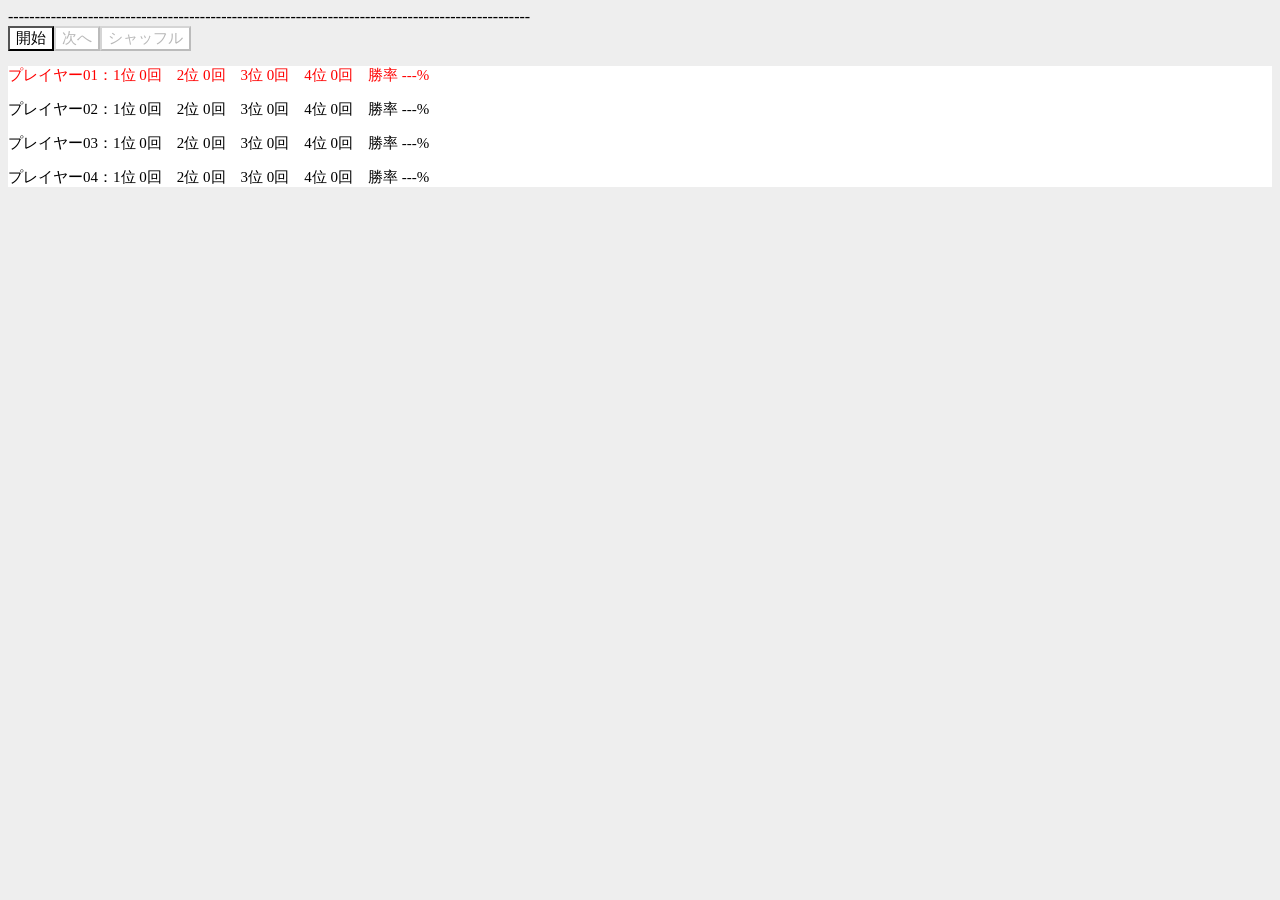
<file: workspace/ガチャ演出/ガチャ演出/test/ガチャ演出/動作テスト/実験.html>
<!DOCTYPE html>
<html>
    <head>
        <title>ババ抜き</title>
        
        <style>
            body {
                background-color : #eee;
            }
            #start, #next, #shuffle {
                font-size : 15px;
                background-color : #fff;
                text-align : center;
            }
            #result {
                font-size : 15px;
                background-color : #fff;
            }
            #player00Info, #player01Info, #player02Info, #player03Info {
                font-size : 20px;
            }
            #card {
                font-family:'MS Gothic';
                font-size : 20px;
                text-align : center;
            }
        </style>
    </head>
    --------------------------------------------------------------------------------------------------
    <body>
        <div>
            <div>
                <span id="button"></span>
                <p id="result"></p>
                <p id="turn"></p>
                <p id="player00Info"></p>
                <p id="player01Info"></p>
                <p id="player02Info"></p>
                <p id="player03Info"></p>
            </div>
        </div>
        <script language="JavaScript">
            
            // カード基本情報
            const MAX_NUM = 8;
            const MIN_NUM = 1;
            const CARD_Hannin = "犯人";
            const CARD_dog = "いぬ";
            const CARD_first = "第一発見者";
            const CARD_kids = "少年";
            /*const CARD_SPADE = "&#9824;";
            const CARD_CLUB  = "&#9827;";
            const CARD_HEART = "&#9829;";
            const CARD_DIA   = "&#9830;";
            const COLOR_01   = "black";
            const COLOR_02   = "red";
            const COLOR_03   = "white";*/
            
            // ババ抜き情報
            const MAX_PLAYER = 4;
            
            // その他
            const MAX_SHUFFLE = 6;
            //const FLAG_DEBUG = true;
            const FLAG_DEBUG = false;
            
            // カード
            function Card(mark, num) {
                // プロパティ
                this.mark = mark;
                this.num = num;
            }

            // デッキ
            function Deck() {
                // プロパティ
                this.deck = [];
                
                // 初期化処理
                this.init = function() {
                    this.deck = [];
                    return;
                };
                
                // デッキ作成処理
                this.make = function() {
                    let card;
                    //for (let num = MIN_NUM; num <= 5; num++) {
                    for (let num = MIN_NUM; num <= MAX_NUM; num++) {
                        /*card = new Card(CARD_SPADE, num);
                        this.deck.push(card);
                        card = new Card(CARD_CLUB, num);
                        this.deck.push(card);
                        card = new Card(CARD_HEART, num);
                        this.deck.push(card);
                        card = new Card(CARD_DIA, num);
                        this.deck.push(card);*/
                        if(num == 2/*(うわさ)*/|| num == 3/*(アリバイ)*/){
                                card = new Card(A, num);
                                this.deck.push(card);
                                card = new Card(B, num);
                                this.deck.push(card);
                                card = new Card(C, num);
                                this.deck.push(card);
                                card = new Card(D, num);
                                this.deck.push(card);
                        }else if(num == 4/*(取引)*/){
                                card = new Card(E, num);
                                this.deck.push(card);
                                card = new Card(F, num);
                                this.deck.push(card);
                                card = new Card(G, num);
                                this.deck.push(card);
                                card = new Card(H, num);
                                this.deck.push(card);
                                card = new Card(I, num);
                                this.deck.push(card);
                        }else if(num == 6/*(一般人)*/){
                                card = new Card(J, num);
                                this.deck.push(card);
                                card = new Card(K, num);
                                this.deck.push(card);
                        }else if(num == 5/*(たくらみ)*/ ){
                                card = new Card(L, num);
                                this.deck.push(card);
                        }else{
                                card = new Card(M, num);
                                this.deck.push(card);
                                card = new Card(N, num);
                                this.deck.push(card);
                                card = new Card(O, num);
                                this.deck.push(card);
                        }
                    }
                    //card = new Card(CARD_JOKER, 0);
                    card = new Card(CARD_Hannin, 0);
                    this.deck.push(card);
                    card = new Card(CARD_dog, 0);
                    this.deck.push(card);
                    card = new Card(CARD_kids, 0);
                    this.deck.push(card);
                    card = new Card(CARD_first, 0);
                    this.deck.push(card);
                    return;
                };
                
                // デッキシャッフル処理
                this.shuffle = function() {
                    for (let loop = 0; loop < this.deck.length; loop++) {
                        let random = Math.floor(Math.random() * this.deck.length);
                        let work = this.deck[0];
                        this.deck[0] = this.deck[random];
                        this.deck[random] = work;
                    }
                    return;
                };
                
                // ドロー処理
                this.draw = function() {
                    return this.deck.shift();
                };
            }
            
            // 手札
            function Hand() {
                // プロパティ
                this.hand = [];
                
                // 初期化処理
                this.init = function() {
                    this.hand = [];
                    return;
                };
                
                // 手札セット処理
                this.set = function(card) {
                    this.hand.push(card);
                    return;
                };
                
                // 手札全取得処理
                this.getAll = function() {
                    return this;
                };
                /*
                // 手札全整理処理
                this.checkPairAll = function() {
                    // ペアを探し、見つけたら捨てる。
                    let handInfo = this.getAll();
                    for (let baseIdx = 0; baseIdx < handInfo.hand.length; baseIdx++) {
                        for (let targetIdx = 0; targetIdx < handInfo.hand.length; targetIdx++) {
                            if ((targetIdx != baseIdx) &&
                                (handInfo.hand[targetIdx].num == handInfo.hand[baseIdx].num)) {
                                if (targetIdx < baseIdx) {
                                    handInfo.hand.splice(baseIdx, 1);
                                    handInfo.hand.splice(targetIdx, 1);
                                } else {
                                    handInfo.hand.splice(targetIdx, 1);
                                    handInfo.hand.splice(baseIdx, 1);
                                }
                                baseIdx--;
                                break;
                            }
                        }
                    }
                    return;
                };
                */
                
                // 指定手札取得処理
                this.getTarget = function(index) {
                    // 引数で指定した手札を返す。
                    let handInfo = this.getAll();
                    let card;
                    //alert("len:" + handInfo.hand.length);
                    for (let loop = 0; loop < handInfo.hand.length; loop++) {
                        if (loop == index) {
                            card = handInfo.hand[loop];
                            handInfo.hand.splice(loop, 1);
                            break;
                        }
                    }
                    //alert("mark:" + card.mark + "  num:" + card.num);
                    return card;
                };
                
                // 手札シャッフル処理
                this.shuffle = function() {
                    let handInfo = this.getAll();
                    for (let loop = 0; loop < handInfo.hand.length; loop++) {
                        let random = Math.floor(Math.random() * handInfo.hand.length);
                        let work = handInfo.hand[0];
                        handInfo.hand[0] = handInfo.hand[random];
                        handInfo.hand[random] = work;
                    }
                    return;
                };
            }
            
            // 桁数整形処理
            function spacePadding(num){
                return (Array(2).join(" ") + num).slice(-2);
            }
            
            // 桁数整形処理
            function zeroPadding(num){
                return (Array(2).join("0") + num).slice(-2);
            }
            
            // プレイヤー
            function Player() {
                // プロパティ
                this.strWin = "";
                this.results = [];
                this.results["win1"] = 0;
                this.results["win2"] = 0;
                this.results["win3"] = 0;
                this.results["lose"] = 0;
                this.cpu = true;
                this.shuffle = false;
                
                // 初期化処理
                this.init = function() {
                    // 抜けた番目を初期化する。
                    this.strWin = "";
                    
                    // シャッフルタイム使用フラグを初期化する。
                    this.shuffle = false;
                    return;
                };
                
                // CPUフラグ設定処理
                this.setCpu = function(flag) {
                    // CPUフラグを設定する。trueがCPU。
                    this.cpu = flag;
                    return;
                };
            }
            
            // ババ抜き
            function OldMaid () {
                // プロパティ
                let cntTurn = 0;
                let cntWin = 1;
                let players = [];
                players[0] = new Player();
                players[1] = new Player();
                players[2] = new Player();
                players[3] = new Player();
                let deck = new Deck();
                let hands = [];
                hands[0] = new Hand();
                hands[1] = new Hand();
                hands[2] = new Hand();
                hands[3] = new Hand();
                
                // 初期化処理
                this.init = function() {
                    // ターン数を初期化する。
                    cntTurn = 0;
                    
                    // 抜けた番目を初期化する。
                    cntWin = 1;
                    
                    // デッキの初期化処理を呼び出す。
                    deck.init();
                    
                    // プレイヤーの初期化処理を呼び出す。
                    players[0].init();
                    players[1].init();
                    players[2].init();
                    players[3].init();
                    
                    // 手札の初期化処理を呼び出す。
                    hands[0].init();
                    hands[1].init();
                    hands[2].init();
                    hands[3].init();
                    
                    // CPUフラグ設定処理を呼び出す。
                    players[0].setCpu(false);
                    return;
                };
                
                /*(ほかの人担当)
                // カードイメージ作成処理
                this.makeCardImg = function(card, playerId, index) {
                    // 黒色
                    let color = COLOR_01;
                    if ((card.mark == CARD_HEART) || (card.mark == CARD_DIA)) {
                        // 赤色
                        color = COLOR_02;
                    }
                    
                    // カードイメージを作成する。
                    let cardImg = "";
                    if (card.mark != CARD_JOKER) {
                        // ジョーカー以外である場合
                        cardImg += "<span id='card' ";
                        cardImg += "name='" + String(playerId) + "_" + String(index) + "' ";
                        cardImg += "style='color:" + color + "; ";
                        cardImg += "background-color:" + COLOR_03 + ";'>";
                        cardImg += card.mark + String(spacePadding(card.num));
                        cardImg += "</span>";
                    } else {
                        // ジョーカーである場合
                        cardImg += "<span id='card' ";
                        cardImg += "name='" + String(playerId) + "_" + String(index) + "' ";
                        cardImg += "style='color:" + color + "; ";
                        cardImg += "background-color:" + COLOR_03 + ";'>";
                        cardImg += card.mark;
                        cardImg += "</span>";
                    }
                    return cardImg;
                };*/
                
                // 手札表示共通処理
                this.outputHandPCommon = function(playerId, handInfo) {
                    let detail = "";
                    if (handInfo.hand.length == 0) {
                        // 抜けたプレイヤーである場合
                        if (players[playerId].strWin == "") {
                            // 抜けた初回である場合
                            players[playerId].strWin = "<span id='card' ";
                            players[playerId].strWin += "style='color:" + COLOR_02 + "; ";
                            players[playerId].strWin += "background-color:" + COLOR_03 + ";'>";
                            players[playerId].strWin += "　　" + String(cntWin) + "抜け" + "　　";
                            players[playerId].strWin += "</span>";
                            players[playerId].results["win" + cntWin]++;
                            cntWin++;
                        }
                        detail = players[playerId].strWin;
                    } else {
                        // 抜けていないプレイヤーである場合
                        for (let loop = 0; loop < handInfo.hand.length; loop++) {
                            let card = handInfo.hand[loop];
                            if (FLAG_DEBUG == true) {
                                // カードイメージ作成処理を呼び出す。
                                //alert("outputHandPCommon card:" + card.mark + card.num + " playerId:" + playerId + " loop:" + loop);
                                detail += this.makeCardImg(card, playerId, loop);
                            } else {
                                //if ((playerId == cntTurn) && (players[playerId].cpu == false)) {
                                if (players[playerId].cpu == false) {
                                    // カードイメージ作成処理を呼び出す。
                                    detail += this.makeCardImg(card, playerId, loop);
                                } else {
                                    detail += "<span id='card' ";
                                    detail += "name='" + String(playerId) + "_" + String(loop) + "' ";
                                    detail += "style='color:" + COLOR_01 + "; ";
                                    detail += "background-color:" + COLOR_01 + ";'>";
                                    //detail += "&#92171;";
                                    detail += CARD_SPADE + "XX";
                                    detail += "</span>";
                                }
                            }
                            detail += "　";
                        }
                    }
                    return detail;
                };
                
                // 手札表示処理
                this.outputHandP = function() {
                    for (let loop = 0; loop < MAX_PLAYER; loop++) {
                        // 各プレーヤーごとに手札表示共通処理を呼び出す。
                        let handInfo = hands[loop].getAll();
                        let work = String(zeroPadding(loop + 1)) + "：" + this.outputHandPCommon(loop, handInfo);
                        if (loop != 3) {
                            work += "<br>↓";
                        }
                        
                        // 処理結果を設定する。
                        let id = "player" + String(zeroPadding(loop)) + "Info";
                        document.getElementById(id).innerHTML = work;
                    }
                    return;
                };
                
                // 手札配布処理
                this.distribute = function() {
                    let loop = 0;
                    let card_maisuu = 0;
                    let cards_kari;
                    while(1) {
                        // デッキからカードをドローする。
                        let deck = {
                        draw: function() {
                        let index = Math.floor(Math.random() * this.deck.length);
                        return this.deck.splice(index, 1)[0];
                         }
                        };
                        let cards_kari = deck.draw(); 
                        card_maisuu++;

                        //let card = deck.draw();

                        if (card_maisuu == 11) {
                            //alert("手札配布終了！");
                            break;
                        }
                        
                    }
                    while(1) {
                        // デッキからカードをドローする。

                        card = new Card(CARD_first, 0);
                        this.cards_kari.push(card);

                        card = new Card(CARD_Hannin, 0);
                       this.cards_kari.push(card);

                        card = new Card(CARD_another/Tantei,0);
                        this.cards_kari.push(card);

                        card = new Card(CARD_another/Arivai,0);
                        this.cards_kari.push(card);

                        card = new Card(CARD_another/Takurami,0);
                        this.cards_kari.push(card);

                        let cards_kari = {
                        draw: function() {
                        //let index = Math.floor(Math.random() * this.cards.length); // ランダムな位置
                        let index = Math.floor(Math.random() * this.cards_kari.length);
                        //return this.cards.splice(index, 1)[0]; // そのカードを取り出して返す
                        return this.deck.splice(index, 1)[0];
                         }
                        };
                        let cards = cards_kari.draw(); // これなら毎回ランダム
                        card_maisuu++;

                        //let card = deck.draw();

                        if (card_maisuu == 16) {
                            //alert("手札配布終了！");
                            break;
                        }
                        
                        // 手札セット処理を呼び出す。
                        hands[loop % MAX_PLAYER].set(cards);
                        loop++;
                    }
                    return;
                };
                
                // ジョーカー探索処理
                this.searchJoker = function() {
                    let info = [];
                    for (let playerId = 0; playerId < MAX_PLAYER; playerId++) {
                        //alert("searchJoker playerId:" + playerId);
                        let handInfo = hands[playerId].getAll();
                        //alert("searchJoker len:" + handInfo.hand.length);
                        let index;
                        for (index = 0; index < handInfo.hand.length; index++) {
                            if (handInfo.hand[index].mark != CARD_JOKER) {
                                continue;
                            }
                            // プレイヤーと手札の情報を設定する。
                            info["id"] = playerId;
                            info["index"] = index;
                            break;
                        }
                        if (index < handInfo.hand.length) {
                            break;
                        }
                    }
                    //alert("searchJoker playerId:" + info["id"] + "  index:" + info["index"]);
                    return info;
                };
                
                // ゲーム終了判定処理
                this.isFin = function() {
                    let result;
                    if (cntWin >= MAX_PLAYER) {
                        // ゲーム終了
                        result = true;
                    } else {
                        // ゲーム続行
                        result = false;
                    }
                    return result;
                };
                
                // ゲーム終了処理
                this.fin = function() {
                    // ジョーカー探索処理を呼び出す。
                    let info = this.searchJoker();
                    //alert("fin playerId:" + info["id"] + "  index:" + info["index"]);
                    
                    // 処理結果を設定する。
                    let playerName = "プレイヤー" + String(zeroPadding(info["id"] + 1));
                    let work = "<p id='turn' style='color:red'>勝敗：" + playerName + "の負け</p>";
                    document.getElementById("turn").innerHTML = work;
                    
                    // 開始ボタンを活性に変更する。
                    document.getElementById("start").disabled = false;
                    
                    // 次へボタンを活性に変更する。
                    document.getElementById("next").disabled = true;
                    
                    // シャッフルボタンを活性に変更する。
                    document.getElementById("shuffle").disabled = true;
                    
                    // 勝敗カウンタをインクリメントする。
                    for (let loop = 0; loop < MAX_PLAYER; loop++) {
                        if (loop == info["id"]) {
                            players[loop].results["lose"]++;
                        } else {
                            //let winindex = "win" + info["id"];
                            //alert("winindex"+winindex);
                            //players[loop].results[winindex]++;
                        }
                    }
                    
                    // 結果表示処理を呼び出す。
                    this.outputResult();
                    return;
                };
                
                // シャッフルタイム実処理
                this.shuffleTimeCore = function(kind) {
                    let winPlayerId = -1;
                    if (kind <= 3) {
                        // 抜けているプレイヤーがいるか確認する。
                        // 2人以上抜けている場合は、本メソッドは呼ばれない想定。
                        for (let playerId = 0; playerId < MAX_PLAYER; playerId++) {
                            if (players[playerId].strWin != "") {
                                winPlayerId = playerId;
                                break;
                            }
                        }
                    }
                    
                    // 手札をシャッフルする。
                    let work;
                    switch (kind) {
                        case 0  : alert("出目 : 右1(手札を右隣りに1つ移動。)");
                                  hands.unshift(hands.pop());
                                  if (winPlayerId >= 0) {
                                      work = hands[winPlayerId];
                                      hands[winPlayerId] = hands[(winPlayerId + 1) % MAX_PLAYER];
                                      hands[(winPlayerId + 1) % MAX_PLAYER] = work;
                                  }
                                  break;
                        case 1  : alert("出目 : 右2(手札を右隣りに2つ移動。)");
                                  hands.unshift(hands.pop());
                                  if (winPlayerId >= 0) {
                                      work = hands[winPlayerId];
                                      hands[winPlayerId] = hands[(winPlayerId + 1) % MAX_PLAYER];
                                      hands[(winPlayerId + 1) % MAX_PLAYER] = work;
                                  }
                                  hands.unshift(hands.pop());
                                  if (winPlayerId >= 0) {
                                      work = hands[winPlayerId];
                                      hands[winPlayerId] = hands[(winPlayerId + 1) % MAX_PLAYER];
                                      hands[(winPlayerId + 1) % MAX_PLAYER] = work;
                                  }
                                  break;
                        case 2  : alert("出目 : 左1(手札を左隣りに1つ移動。)");
                                  hands.push(hands.shift());
                                  if (winPlayerId >= 0) {
                                      work = hands[winPlayerId];
                                      hands[winPlayerId] = hands[(winPlayerId + 3) % MAX_PLAYER];
                                      hands[(winPlayerId + 3) % MAX_PLAYER] = work;
                                  }
                                  break;
                        case 3  : alert("出目 : 左2(手札を左隣りに2つ移動。)");
                                  hands.push(hands.shift());
                                  if (winPlayerId >= 0) {
                                      work = hands[winPlayerId];
                                      hands[winPlayerId] = hands[(winPlayerId + 3) % MAX_PLAYER];
                                      hands[(winPlayerId + 3) % MAX_PLAYER] = work;
                                  }
                                  hands.push(hands.shift());
                                  if (winPlayerId >= 0) {
                                      work = hands[winPlayerId];
                                      hands[winPlayerId] = hands[(winPlayerId + 3) % MAX_PLAYER];
                                      hands[(winPlayerId + 3) % MAX_PLAYER] = work;
                                  }
                                  break;
                        case 4  : alert("出目 : ×(シャッフル発動失敗)");
                                  break;
                        case 5  : alert("出目 : ×(シャッフル発動失敗)");
                                  break;
                        default : alert("shuffleTime kind=" + kind);
                                  break;
                    }
                    
                    // 手札シャッフル処理を呼び出す。
                    for (let playerId = 0; playerId < MAX_PLAYER; playerId++) {
                        if (players[playerId].strWin == "") {
                            hands[playerId].shuffle();
                        }
                    }
                    
                    // 手札表示処理を呼び出す。
                    game.outputHandP();
                    
                    // カード選択イベント設定処理を呼び出す。
                    game.setSelectCardEvt();
                    return;
                };
                
                // シャッフルタイム処理
                this.shuffleTime = function() {
                    let work = "シャッフル発動！！";
                    alert(work);
                    
                    // サイコロを振ってシャッフル方法を決める。
                    let random = Math.floor(Math.random() * MAX_SHUFFLE);
                    //alert("出目 : " + random);
                    
                    // シャッフルタイム実処理を呼び出す。
                    this.shuffleTimeCore(random);
                    //this.shuffleTimeCore(1);
                    
                    // シャッフルタイム使用フラグをONにする。
                    players[cntTurn].shuffle = true;
                    
                    // シャッフルボタン表示切替処理を呼び出す。
                    this.changesShuffleButton();
                    return;
                };
                
                // 対象プレイヤー情報取得処理
                this.getTargetPlayer = function() {
                    // 引くプレイヤーと引かれるプレイヤーを調べる。
                    let toPlayer = cntTurn;
                    let fromPlayer = (cntTurn + 1) % MAX_PLAYER;
                    while(1) {
                        if ((toPlayer != fromPlayer) && (players[fromPlayer].strWin == "")) {
                            break;
                        }
                        fromPlayer = (fromPlayer + 1) % MAX_PLAYER;
                    }
                    let result = [];
                    result["from"] = fromPlayer;
                    result["to"] = toPlayer;
                    return result;
                };
                
                // カード選択共通処理
                this.selectCardCommon = function(fromPlayer, toPlayer, intPlayer, intIdx) {
                    if (fromPlayer != intPlayer) {
                        // カードを引く先が間違っている場合
                        let work = "プレイヤー" + zeroPadding(toPlayer + 1) + "の手番です。";
                        work += "プレイヤー" + zeroPadding(fromPlayer + 1) + "のカードを引いてください。";
                        alert(work);
                    } else {
                        // カードを引く先が正しい場合
                        
                        // 指定手札取得処理を呼び出す。
                        let card = hands[fromPlayer].getTarget(intIdx);
                        //alert("fromPlayer:" + fromPlayer + "  intIdx:" + intIdx + "  mark:" + card.mark + "  num:" + card.num);
                        
                        // 手札セット処理を呼び出す。
                        hands[toPlayer].set(card);
                        
                        // 手札整理処理を呼び出す。
                        hands[toPlayer].checkPairAll();
                        
                        // 手札シャッフル処理を呼び出す。
                        hands[toPlayer].shuffle();
                        
                        // 手札表示処理を呼び出す。
                        game.outputHandP();
                        
                        // カード選択イベント設定処理を呼び出す。
                        game.setSelectCardEvt();
                        
                        // ターン変更処理を呼び出す。
                        game.changeTurn();
                    }
                    return;
                };
                
                // カード選択イベント処理
                this.selectCardUser = function(event) {
                    // クリックしたカードが妥当かどうかによって処理を分岐する。
                    if (players[cntTurn].cpu == true) {
                        // 手番がCPUである場合
                        let work = "プレイヤー" + zeroPadding(cntTurn + 1) + "(CPU)の手番です。";
                        work += "カード選択はできません。";
                        alert(work);
                    } else {
                        // 対象プレイヤー情報取得処理を呼び出す。
                        let result = game.getTargetPlayer();
                        
                        // イベント情報からクリックしたカードを特定する。
                        let name = event.target.getAttribute("name").split("_");
                        let intPlayer = parseInt(name[0], 10);
                        let intIdx = parseInt(name[1], 10);
                        
                        // カード選択共通処理を呼び出す。
                        game.selectCardCommon(result["from"], result["to"], intPlayer, intIdx);
                    }
                    return;
                };
                
                // カード自動選択処理
                this.selectCardCpu = function() {
                    // 対象プレイヤー情報取得処理を呼び出す。
                    let result = this.getTargetPlayer();
                    
                    // 引くカードを決める。
                    let handInfo = hands[result["from"]].getAll();
                    let random = Math.floor(Math.random() * handInfo.hand.length);
                    let intPlayer = result["from"];
                    let intIdx = random;
                    //alert("intPlayer + "、" + intIdx);
                    //let work = "プレイヤー" + zeroPadding(result["to"] + 1) + "が、";
                    //work += "プレイヤー" + zeroPadding(result["from"] + 1) + "のカードを引きます。";
                    //alert(work);
                    
                    // カード選択共通処理を呼び出す。
                    this.selectCardCommon(result["from"], result["to"], intPlayer, intIdx);
                    return;
                };
                
                // カード選択イベント設定共通処理
                this.setSelectCardEvtCommon = function(playerId, handInfo) {
                    // 各カードにイベントを設定する。
                    for (let loop = 0; loop < handInfo.hand.length; loop++) {
                        let work = document.getElementsByName(String(playerId) + "_" + String(loop));
                        work[0].addEventListener("click", this.selectCardUser);
                    }
                    return;
                };
                
                // カード選択イベント設定処理
                this.setSelectCardEvt = function() {
                    for (let loop = 0; loop < MAX_PLAYER; loop++) {
                        // 各プレーヤーごとにカード選択イベント設定共通処理を呼び出す。
                        let handInfo = hands[loop].getAll();
                        this.setSelectCardEvtCommon(loop, handInfo);
                    }
                    return;
                };
                
                // シャッフルボタン表示切替処理
                this.changesShuffleButton = function() {
                    // シャッフルボタンを活性に変更する。
                    document.getElementById("shuffle").disabled = false;
                    
                    if (cntWin >= 3) {
                        // 残りのプレイヤーが2人以下の場合
                        
                        // シャッフルボタンを非活性に変更する。
                        document.getElementById("shuffle").disabled = true;
                    }
                    if (players[0].shuffle != false) {
                        // プレイヤー01がシャッフルタイム使用済の場合
                        
                        // シャッフルボタンを非活性に変更する。
                        document.getElementById("shuffle").disabled = true;
                    }
                    
                    // ジョーカー探索処理を呼び出す。
                    let info = this.searchJoker();
                    //alert("fin playerId:" + info["id"] + "  index:" + info["index"]);
                    if (info["id"] != 0) {
                        // プレイヤー01がジョーカーを保持していない場合
                        
                        // シャッフルボタンを非活性に変更する。
                        document.getElementById("shuffle").disabled = true;
                    }
                    return;
                };
                
                // ゲーム開始処理
                this.start = function() {
                    // 初期化処理を呼び出す。
                    this.init();
                    
                    // 開始ボタンを非活性に変更する。
                    document.getElementById("start").disabled = true;
                    
                    // デッキ作成処理を呼び出す。
                    deck.make();
                    
                    // 作成したデッキをシャッフルする。
                    deck.shuffle();
                    
                    // 手札配布処理を呼び出す。
                    this.distribute();
                    
                    // 各プレーヤーごとに手札全整理処理を呼び出す。
                    for (let loop = 0; loop < MAX_PLAYER; loop++) {
                        hands[loop].checkPairAll();
                    }
                    
                    // 手札表示処理を呼び出す。
                    this.outputHandP();
                    
                    // カード選択イベント設定処理
                    this.setSelectCardEvt();
                    
                    // 手番表示処理を呼び出す。
                    this.outputTurn();
                    
                    // シャッフルボタン表示切替処理を呼び出す。
                    this.changesShuffleButton();
                    return;
                };
                
                // ターン変更処理
                this.changeTurn = function() {
                    // ゲーム終了判定処理を呼び出す。
                    result = game.isFin();
                    if (result == true) {
                        // ゲーム終了処理を呼び出す。
                        game.fin();
                    } else {
                        // ターンを切り替える。
                        cntTurn = (cntTurn + 1) % MAX_PLAYER;
                        while(1) {
                            if (players[cntTurn].strWin == "") {
                                break;
                            }
                            cntTurn = (cntTurn + 1) % MAX_PLAYER;
                        }
                        
                        // 手札表示処理を呼び出す。
                        this.outputHandP();
                        
                        // カード選択イベント設定処理
                        this.setSelectCardEvt();
                        
                        // 手番表示処理を呼び出す。
                        this.outputTurn();
                        
                        // 手番によって処理を分岐する。
                        if (players[cntTurn].cpu == true) {
                            // 手番がCPUである場合
                            
                            // 次へボタンを活性に変更する。
                            document.getElementById("next").disabled = false;
                            
                            let info = this.searchJoker();
                            if (info["id"] != 0) {
                                // プレイヤー01がジョーカーを保持していない場合
                                // 自動でターンを進める。
                                game.next();
                            } else {
                                // プレイヤー01がジョーカーを保持している場合
                                // ユーザの次へボタン操作イベント待ち。
                            }
                        } else {
                            // 手番がユーザである場合
                            
                            // 次へボタンを非活性に変更する。
                            document.getElementById("next").disabled = true;
                            
                            // ユーザのカード選択イベント待ち。
                        }
                        
                        // シャッフルボタン表示切替処理を呼び出す。
                        this.changesShuffleButton();
                    }
                    return;
                };
                
                // ターン進行処理
                this.next = function() {
                    // ジョーカー探索処理を呼び出す。
                    let info = this.searchJoker();
                    //alert("fin playerId:" + info["id"] + "  index:" + info["index"]);
                    if (info["id"] != 0) {
                        // プレイヤー01がジョーカーを保持していない場合
                        
                        if (players[info["id"]].shuffle != true) {
                            // シャッフルタイム未使用である場合
                            
                            if (cntWin == 2) {
                                // 残りのプレイヤーが3人の場合
                                
                                // シャッフルタイム処理を呼び出す。
                                this.shuffleTime();
                            }
                        }
                    }
                    
                    // カード自動選択処理を呼び出す。
                    this.selectCardCpu();
                    return;
                };
                
                // 結果表示処理
                this.outputResult = function() {
                    let work = "";
                    for (let loop = 0; loop < MAX_PLAYER; loop++) {
                        if (loop == 0) {
                            work += "<p id='result' style='color:red'>";
                        } else {
                            work += "<p id='result' style='color:black'>";
                        }
                        work += "プレイヤー" + String(zeroPadding(loop + 1)) + "：";
                        work += "1位 " + String(spacePadding(players[loop].results["win1"])) + "回";
                        work += "　2位 " + String(spacePadding(players[loop].results["win2"])) + "回";
                        work += "　3位 " + String(spacePadding(players[loop].results["win3"])) + "回";
                        work += "　4位 " + String(spacePadding(players[loop].results["lose"])) + "回";
                        let total = 0;
                        total += parseInt(String(spacePadding(players[loop].results["win1"])));
                        total += parseInt(String(spacePadding(players[loop].results["win2"])));
                        total += parseInt(String(spacePadding(players[loop].results["win3"])));
                        let win = total;
                        total += parseInt(String(spacePadding(players[loop].results["lose"])));
                        let par = "---";
                        if (total != 0) {
                            par = win / total * 100.00;
                            par = par.toFixed(3);
                        }
                        work += "　勝率 " + par + "%" + "<br>";
                    }
                    work += "</p>";
                    document.getElementById("result").innerHTML = work;
                    return;
                };
                
                // 手番表示処理
                this.outputTurn = function() {
                    let work =  "<span>";
                    work += "プレイヤー" + zeroPadding(cntTurn + 1) + "の手番　　";
                    work += "</span>";
                    document.getElementById("turn").innerHTML = work;
                    return;
                };
                
                // ボタン表示処理
                this.outputButton = function() {
                    let work =  "<span>";
                    work += "<input type='button' id='start' value='開始' onclick='game.start()'>";
                    work += "<input type='button' id='next' value='次へ' disabled=true onclick='game.next()'>";
                    work += "<input type='button' id='shuffle' value='シャッフル' disabled=true onclick='game.shuffleTime()'>";
                    work += "</span>";
                    document.getElementById("button").innerHTML = work;
                    return;
                };
            }
            
            // 初期化処理を呼び出す。
            let game = new OldMaid();
            game.init();
            
            // ボタン表示処理を呼び出す。
            game.outputButton();
            
            // 結果表示処理を呼び出す。
            game.outputResult();
        </script>
    </body>
</html>
</file>
<file: static/pages/css/login.css>
/* 外観・リセット設定  */
/* 全要素のリセット：余白の初期化とサイズ計算の統一 */
* {
    margin: 0;
    padding: 0;
    box-sizing: border-box;
}

/* 全体の背景設定：和紙のような質感とレイアウトの中央寄せ */
body {
    /* 背景：和紙のような質感（薄いベージュ） */
    background-color: #f4f1ea;
    background-image: url("https://www.transparenttextures.com/patterns/natural-paper.png");
    font-family: "Sawarabi Mincho", "Hiragino Mincho ProN", "serif";
    color: #333;
    min-height: 100vh;
    display: flex;
    justify-content: center;
    align-items: center;
}

/* ログインカード本体  */
/* ログインカード：蔵や古い建物の漆喰をイメージ */
.card {
    background: #fff;
    border: 3px double #8b4513; /* 二重線の縁取りでレトロ感 */
    border-radius: 4px; /* あえて角丸を小さくして古風に */
    padding: 40px;
    width: 100%;
    max-width: 400px;
    box-shadow: 8px 8px 0px rgba(139, 69, 19, 0.1); /* 影をぼかさずズラす「版画」風 */
    animation: fadeIn 0.8s ease-out;
}

/* ヘッダー・タイトル  */
/* タイトル：看板のような装飾 */
.brand-logo {
    text-align: center;
    margin-bottom: 5px;
    color: #a04040; /* 渋い「えんじ色」 */
    font-size: 2rem;
    border-bottom: 2px solid #a04040;
    display: inline-block;
    width: 100%;
    padding-bottom: 10px;
}

/* サブタイトル：控えめな補足テキスト */
.subtitle {
    text-align: center;
    color: #666;
    margin-bottom: 30px;
    font-size: 0.9rem;
    font-weight: bold;
}

/* フォーム要素  */
/* フォーム入力欄のグループ間隔 */
.form-group {
    margin-bottom: 20px;
}

/* 入力項目のラベル */
label {
    display: block;
    margin-bottom: 8px;
    font-size: 0.9rem;
    color: #444;
    font-weight: bold;
}

/* テキスト・パスワード入力フィールド */
input[type="text"], 
input[type="password"] {
    width: 100%;
    padding: 12px;
    border: 1px solid #ccc;
    border-bottom: 3px solid #8b4513; /* 下線だけ太くしてアクセントに */
    background: #fafafa;
    color: #333;
    font-size: 1rem;
    outline: none;
    transition: all 0.3s;
}

/* 入力フィールド：フォーカス時の挙動 */
input:focus {
    background: #fff;
    border-bottom-color: #a04040;
}

/* ボタン：千社札や印鑑のようなイメージ */
.btn-submit {
    width: 100%;
    padding: 15px;
    background: #a04040;
    color: #fff;
    border: none;
    font-size: 1.1rem;
    font-weight: bold;
    cursor: pointer;
    transition: all 0.3s;
    box-shadow: 4px 4px 0px #5d2e0d;
    margin-top: 10px;
}

/* ボタン：ホバー（マウスを乗せた際）の沈み込み演出 */
.btn-submit:hover {
    background: #803030;
    transform: translate(2px, 2px);
    box-shadow: 2px 2px 0px #5d2e0d;
}

/* 通知・メッセージ  */
/* メッセージエリアの修正 */
.message {
    text-align: center;
    margin-top: 20px;
    padding: 10px;
    font-size: 0.9rem;
    /* border: 1px dashed #ccc;  ← これを消すかコメントアウト */
    display: none; /* 初期状態では完全に非表示にする */
    border-radius: 4px;
}

/* エラーや成功時に枠線を出すようにする */
/* エラーメッセージ：えんじ色の警告色 */
.message.error {
    display: block;
    color: #a04040;
    background: #fff0f0;
    border: 1px solid #a04040; /* エラー時だけ枠を出す */
}

/* 成功メッセージ：常盤色（緑系）の成功色 */
.message.success {
    display: block;
    color: #2e5a2e;
    background: #f0fff0;
    border: 1px solid #2e5a2e; /* 成功時だけ枠を出す */
}

/* フッターリンク  */
/* リンクエリアの配置 */
.links {
    text-align: center;
    margin-top: 25px;
    font-size: 0.85rem;
}

/* 下部リンク：茶色系のアンダーライン付き */
.links a {
    color: #8b4513;
    text-decoration: underline;
    font-weight: bold;
}

/* 特殊効果  */
/* アニメーション：ふわっと表示させるフェードイン */
@keyframes fadeIn {
    from { opacity: 0; }
    to { opacity: 1; }
}
</file>
<file: workspace/ガチャ演出/ガチャ演出/test/web_gacha/gacha.css>
body, html {
    margin: 0; padding: 0; width: 100%; height: 100%; overflow: hidden;
    font-family: 'Helvetica Neue', Arial, sans-serif;
}

#wrapper {
    position: relative; width: 100vw; height: 100vh;
    display: flex; justify-content: center; align-items: center;
}

.background {
    position: absolute; top: 0; left: 0; width: 100vw; height: 100vh;
    object-fit: cover; z-index: -1;
}

.machine-container {
    position: relative; width: 450px; height: 600px;
    display: flex; justify-content: center; align-items: center;
}

.machine-body {
    position: absolute; width: 100%; height: auto; bottom: 0;
}

/* Position handle exactly where it should be on machine */
.machine-handle {
    position: absolute; 
    width: 90px; /* Reduced further */
    top: 72%; /* lowered further to match base handle position */
    left: 49.5%;
    transform: translate(-50%, -50%);
    cursor: pointer;
    transition: transform 0.2s ease, filter 0.2s;
    z-index: 10;
}
.machine-handle:hover {
    filter: drop-shadow(0 0 10px rgba(255,255,255,0.8)) brightness(1.2);
}

.instruction-text {
    position: absolute; top: 5%; background: rgba(0,0,0,0.7);
    color: white; padding: 10px 20px; border-radius: 20px;
    font-weight: bold; font-size: 1.2rem;
    animation: bounceText 2s infinite; pointer-events: none;
    z-index: 20;
}

#dispense-area {
    position: absolute; bottom: 85px; left: 50%;
    width: 80px; height: 80px; transform: translateX(-50%);
    z-index: 5;
}

.capsule {
    width: 100%; height: auto;
}
.hidden { display: none !important; opacity: 0; }

/* Animations */
.anim-turn-handle {
    animation: turnHandleAnim 0.6s cubic-bezier(0.25, 1, 0.5, 1) forwards !important;
}
@keyframes turnHandleAnim {
    0% { transform: translate(-50%, -50%) rotate(0deg); }
    100% { transform: translate(-50%, -50%) rotate(90deg); }
}

.anim-shake-machine {
    animation: shakeMachineAnim 0.3s ease-in-out infinite;
}
@keyframes shakeMachineAnim {
    0%, 100% { transform: translateX(0) scale(1.0); }
    25% { transform: translateX(-3px) translateY(-2px) scale(1.01); }
    75% { transform: translateX(3px) translateY(2px) scale(1.0); }
}

.anim-drop-capsule {
    animation: dropCapsuleAnim 1s ease-in forwards;
}
@keyframes dropCapsuleAnim {
    0% { transform: translateY(-20px) rotate(0deg) scale(0); opacity: 0; }
    20% { opacity: 1; transform: translateY(-10px) rotate(10deg) scale(1); }
    60% { transform: translateY(70px) rotate(45deg); }
    80% { transform: translateY(50px) rotate(60deg); } /* Bouncing up */
    100% { transform: translateY(85px) translate(40px) rotate(90deg); }
}

/* Overlay & Zoom */
.overlay {
    position: fixed; top: 0; left: 0; width: 100vw; height: 100vh;
    background: rgba(230, 230, 230, 0.95); /* matching gif solid background */
    z-index: 100;
    display: flex; justify-content: center; align-items: center;
    flex-direction: column;
    opacity: 0; transition: opacity 0.5s;
}
.overlay.visible {
    display: flex !important; opacity: 1;
}

.zoom-container {
    position: relative; width: 400px; height: 400px;
    display: flex; justify-content: center; align-items: center;
}
.capsule-zoom, .capsule-open {
    width: 60%; height: auto; position: absolute;
    transform-origin: center;
}

.anim-shake-zoom {
    animation: shakeZoomAnim 0.1s ease-in-out infinite;
}
@keyframes shakeZoomAnim {
    0%, 100% { transform: translate(0, 0) rotate(0); }
    25% { transform: translate(-15px, -15px) rotate(-8deg) scale(1.05); }
    50% { transform: translate(15px, -10px) rotate(8deg) scale(1.0); }
    75% { transform: translate(-10px, 15px) rotate(-8deg) scale(1.05); }
}

/* Open Animation */
.anim-scale-out {
    animation: scaleOut 0.3s forwards;
}
@keyframes scaleOut {
    0% { transform: scale(1); opacity: 1; }
    100% { transform: scale(1.5); opacity: 0; }
}

.anim-pop-in {
    animation: popIn 0.8s cubic-bezier(0.175, 0.885, 0.32, 1.275) forwards;
}
@keyframes popIn {
    0% { transform: scale(0.5) translateY(50px); opacity: 0; }
    100% { transform: scale(1) translateY(0); opacity: 1; }
}

.result-text {
    margin-top: 30px; font-size: 3rem; font-weight: bold;
    color: #ff3b30; text-shadow: 2px 2px 0 #fff, -2px -2px 0 #fff, 2px -2px 0 #fff, -2px 2px 0 #fff, 4px 4px 5px rgba(0,0,0,0.3);
    text-align: center; width: 100%;
    z-index: 110;
}

@keyframes bounceText {
    0%, 100% { transform: translateY(0); }
    50% { transform: translateY(-10px); }
}
</file>
